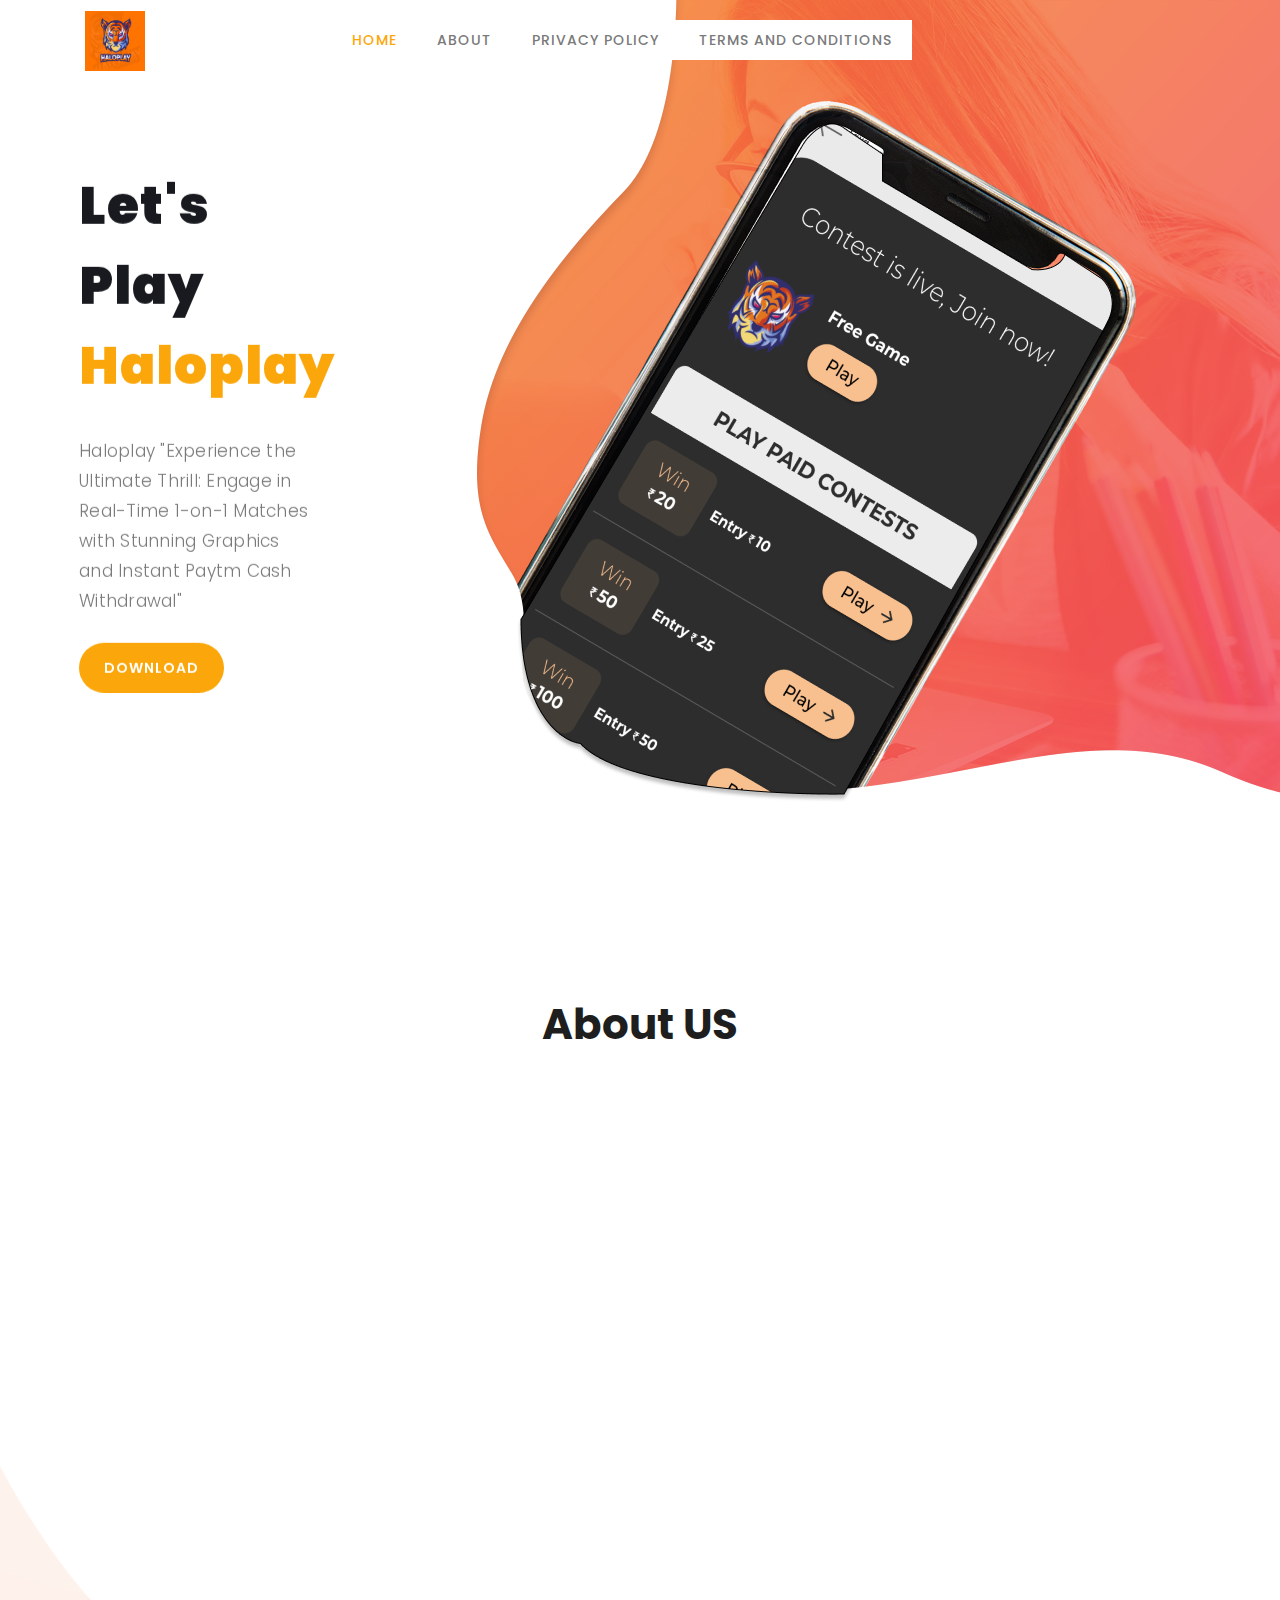
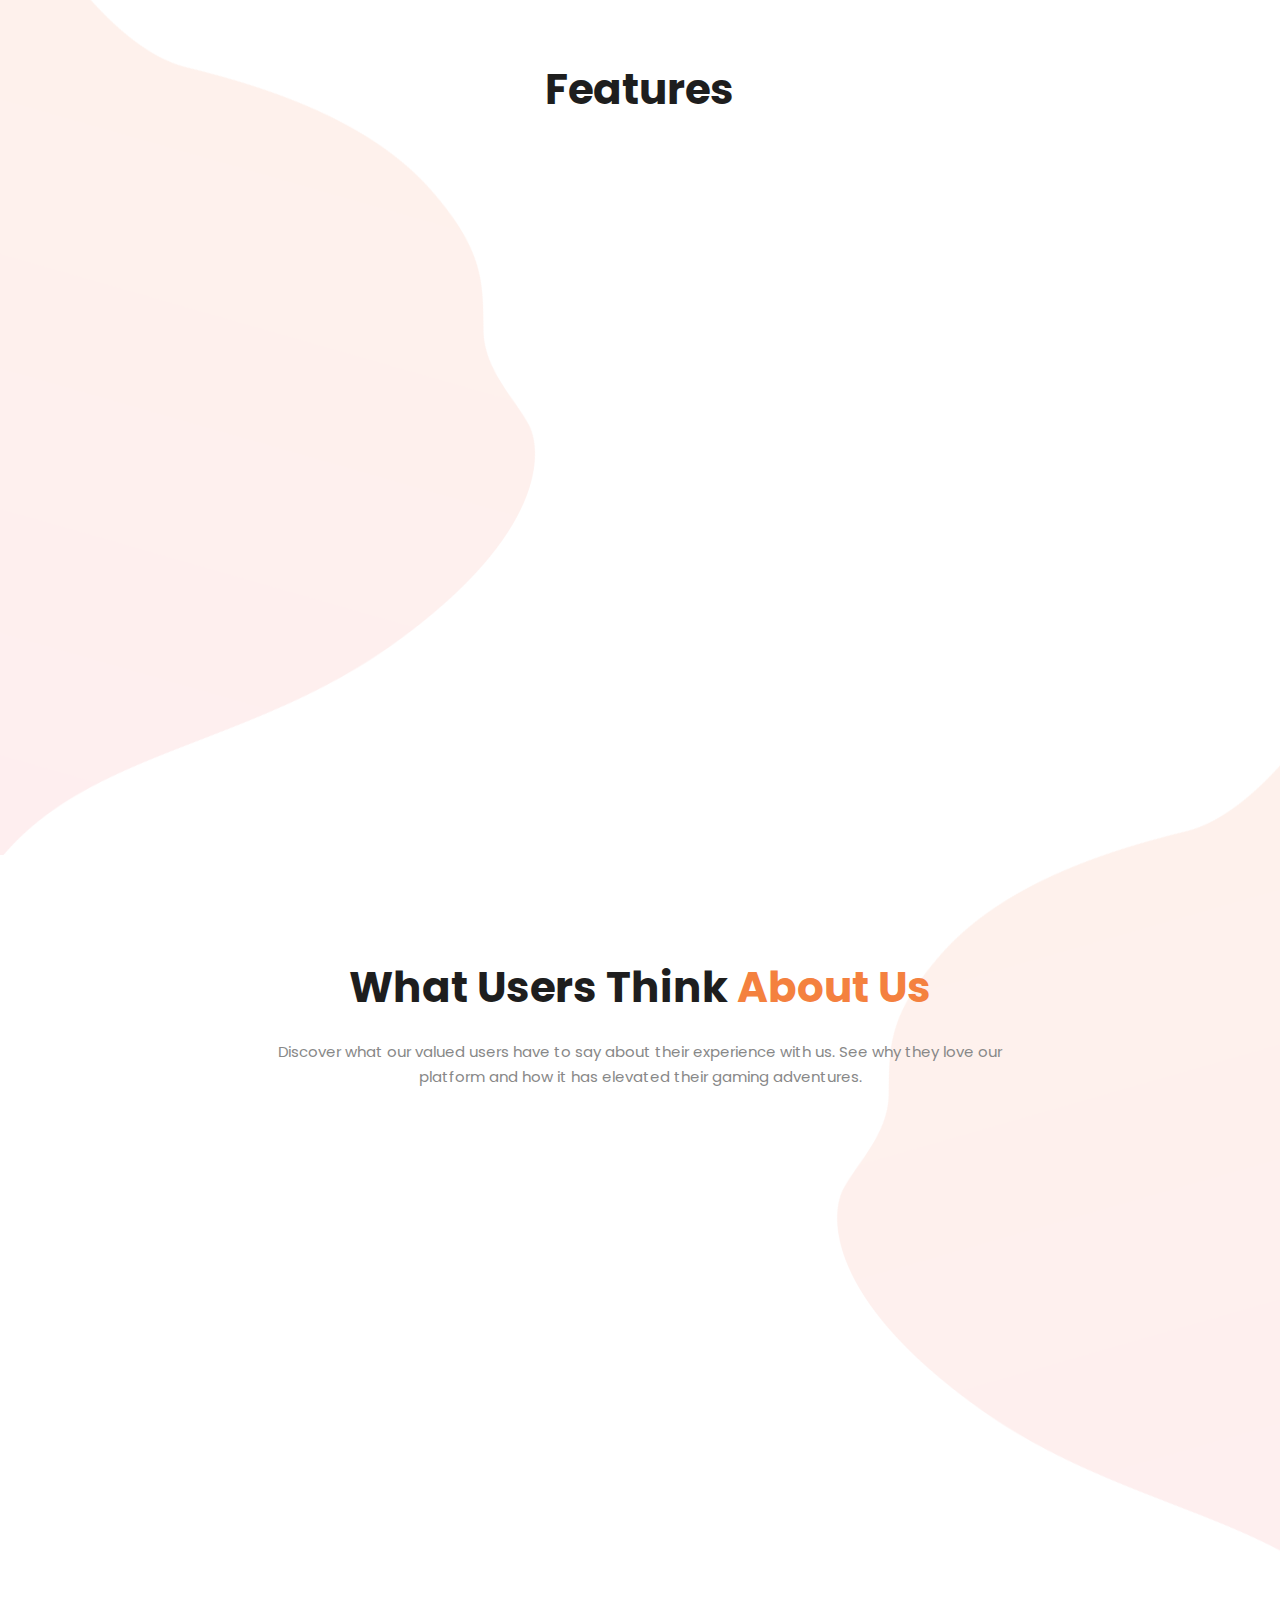
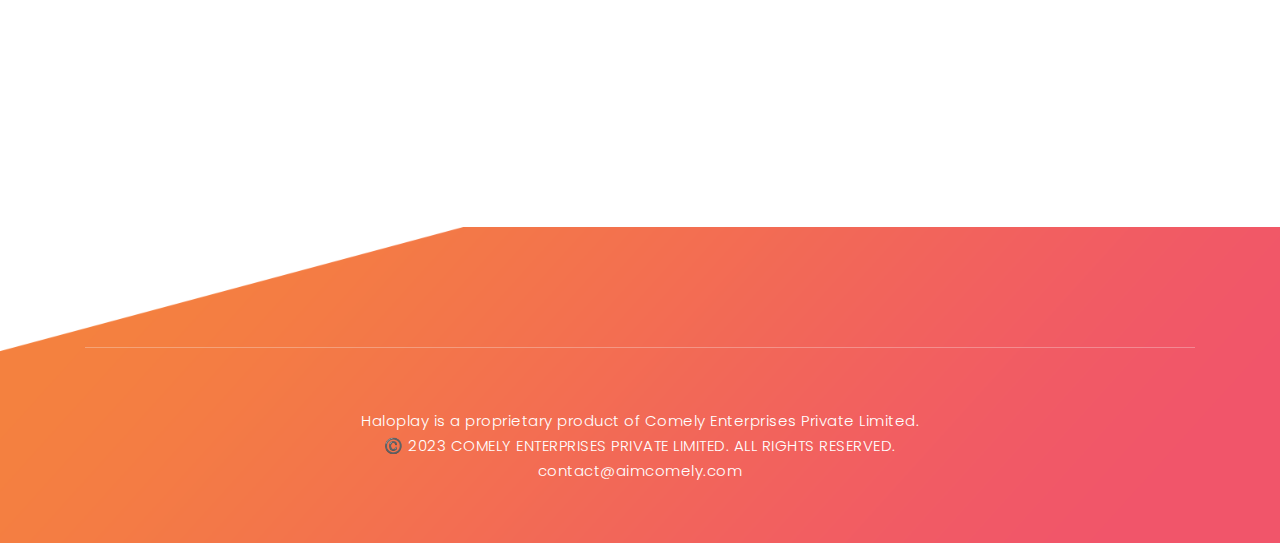
<file: index.html>
<!DOCTYPE html>
<html lang="en">

<head>

  
	<meta name="description" content="Haloplay presents a spin off to simple game. Play now and win instant PayTM cash.">
	<meta name="keywords" content="Haloplay, instant Paytm cash, real money, play, feed, instant money">

	<meta property="og:url" content="https://www.haloplay.co">
	<meta property="og:type" content="website">
	<meta property="og:title" content="Haloplay - Play game and win | Download Haloplay APK | Download Haloplay apk">
	<meta property="og:description" content="Haloplay presents a spin off to simple game. Play now and win instant PayTM cash.">
	<meta property="og:image" content="images/icon.png">

	<meta name="viewport" content="width=device-width, initial-scale=1">
    <link href="https://fonts.googleapis.com/css?family=Poppins:100,200,300,400,500,600,700,800,900&display=swap" rel="stylesheet">

    <title>Haloplay - Comely</title>
<!--

Lava Landing Page

https://templatemo.com/tm-540-lava-landing-page

-->

    <!-- Additional CSS Files -->
    <link rel="stylesheet" type="text/css" href="assets/css/bootstrap.min.css">

    <link rel="stylesheet" type="text/css" href="assets/css/font-awesome.css">

    <link rel="stylesheet" href="assets/css/templatemo-lava.css">

    <link rel="stylesheet" href="assets/css/owl-carousel.css">

</head>

<body>

    <!-- ***** Preloader Start ***** -->
    <div id="preloader">
        <div class="jumper">
            <div></div>
            <div></div>
            <div></div>
        </div>
    </div>
    <!-- ***** Preloader End ***** -->


    <!-- ***** Header Area Start ***** -->
    <header class="header-area header-sticky">
        <div class="container">
            <div class="row">
                <div class="col-12">
                    <nav class="main-nav">
                        <!-- ***** Logo Start ***** -->
                        <a href="index.html" class="logo">
                            <img style="height:60px; width:60px" src="assets/images/logo.png"/>
                        
                        </a>
                        <!-- ***** Logo End ***** -->
                        <!-- ***** Menu Start ***** -->
                        <ul class="nav">
                            <li class="scroll-to-section"><a href="#welcome" class="menu-item">Home</a></li>
                            <li class="scroll-to-section"><a href="#about" class="menu-item">About</a></li>
                            <li ><a href="privacypolicy.html">Privacy Policy</a></li>
                            <li ><a href="terms.html">Terms And Conditions</a></li>
                        </ul>
                        <a class='menu-trigger'>
                            <span>Menu</span>
                        </a>
                        <!-- ***** Menu End ***** -->
                    </nav>
                </div>
            </div>
        </div>
    </header>
    <!-- ***** Header Area End ***** -->


    <!-- ***** Welcome Area Start ***** -->
    <div class="welcome-area" id="welcome">

        <!-- ***** Header Text Start ***** -->
        <div class="header-text">
            <div class="container">
                <div class="row">
                    <div class="left-text col-lg-5 col-md-12 col-sm-12 col-xs-12"
                        data-scroll-reveal="enter left move 30px over 0.6s after 0.4s">
                        <h1>Let's Play <em>Haloplay</em></h1>
                        <p>Haloplay "Experience the Ultimate Thrill: Engage in Real-Time 1-on-1 Matches with Stunning Graphics and Instant Paytm Cash Withdrawal"</p> 
                        <a href=" https://www.haloplay.co/download.html?referral=TEENKADUMWEB" class="main-button-slider">Download</a>
                       
                    </div>
                </div>
            </div>
        </div>
        <!-- ***** Header Text End ***** -->
    </div>
    <!-- ***** Welcome Area End ***** -->

    <!-- ***** Features Big Item Start ***** -->
    <section class="section" id="about">
        <div class="container">
            <div class="row">
                <div class="col-lg-8 offset-lg-2">
                    <div class="center-heading">
                        <h2>About US</h2>
                    </div>
                </div>
                <div class="col-lg-4 col-md-6 col-sm-12 col-xs-12"
                    data-scroll-reveal="enter left move 30px over 0.6s after 0.4s">
                    <div class="features-item">
                        <div class="features-icon">
                            <h2>01</h2>
                            <img src="assets/images/features-icon-1.png" alt="">
                            <h4>Smooth gameplay experience</h4>
                            <p>"Unleash your gaming prowess with seamless gameplay: A smooth and responsive experience that keeps you fully immersed in the action."</p>
                        </div>
                    </div>
                </div>
                <div class="col-lg-4 col-md-6 col-sm-12 col-xs-12"
                    data-scroll-reveal="enter bottom move 30px over 0.6s after 0.4s">
                    <div class="features-item">
                        <div class="features-icon">
                            <h2>02</h2>
                            <img src="assets/images/features-icon-2.png" alt="">
                            <h4>Cash Out in Seconds</h4>
                            <p>"Boost your winnings effortlessly: Enjoy the convenience of easy and instant Paytm cash withdrawal, putting your winnings right at your fingertips."</p>
                        </div>
                    </div>
                </div>
                <div class="col-lg-4 col-md-6 col-sm-12 col-xs-12"
                    data-scroll-reveal="enter right move 30px over 0.6s after 0.4s">
                    <div class="features-item">
                        <div class="features-icon">
                            <h2>03</h2>
                            <img src="assets/images/features-icon-3.png" alt="">
                            <h4>Email Design"Battle On-The-Go: Real-Time Online Matches!</h4>
                            <p>"Master the Art of Online Battles: Clash head-to-head with real-time players, and prove your skills as the ultimate champion in the virtual arena!"</p>
                        </div>
                    </div>
                </div>
            </div>
        </div>
    </section>
    <!-- ***** Features Big Item End ***** -->

    <div class="left-image-decor"></div>
    <div class="col-lg-8 offset-lg-2">
        <div class="center-heading">
            <h2>Features</h2>
        </div>
    </div>
    <!-- ***** Features Big Item Start ***** -->
    <section class="section" id="promotion">
        <div class="container">
            <div class="row">
                <div class="left-image col-lg-5 col-md-12 col-sm-12 mobile-bottom-fix-big"
                    data-scroll-reveal="enter left move 30px over 0.6s after 0.4s">
                    <img src="assets/images/left-image.png" class="rounded img-fluid d-block mx-auto" alt="App">
                </div>
                <div class="right-text offset-lg-1 col-lg-6 col-md-12 col-sm-12 mobile-bottom-fix">
                    <ul>
                        <li data-scroll-reveal="enter right move 30px over 0.6s after 0.4s">
                            <img src="assets/images/about-icon-01.png" alt="">
                            <div class="text">
                                <h4>2 player Battle</h4>
                                <p>Engage in 2-player battles that will push your limits and test your gaming prowess. Enter the arena,
                                     face off and emerge as the victorious champion.
                            </div>
                        </li>
                        <li data-scroll-reveal="enter right move 30px over 0.6s after 0.5s">
                            <img src="assets/images/about-icon-02.png" alt="">
                            <div class="text">
                                <h4>Real-time online players</h4>
                                <p>Experience the adrenaline of real-time gameplay. Challenge online players, strategize on the fly, and dominate the virtual arena.</p>
                            </div>
                        </li>
                        <li data-scroll-reveal="enter right move 30px over 0.6s after 0.6s">
                            <img src="assets/images/about-icon-03.png" alt="">
                            <div class="text">
                                <h4>Colorful and bright graphics</h4>
                                <p>Indulge your senses with a vibrant and eye-catching graphics, creating an immersive gaming experience that's as visually captivating as it is thrilling.</p>
                            </div>
                        </li>
                    </ul>
                </div>
            </div>
        </div>
    </section>
    <!-- ***** Features Big Item End ***** -->

    <div class="right-image-decor"></div>

    <!-- ***** Testimonials Starts ***** -->
    <section class="section" id="testimonials">
        <div class="container">
            <div class="row">
                <div class="col-lg-8 offset-lg-2">
                    <div class="center-heading">
                        <h2>What Users Think <em>About Us</em></h2>
                        <p>Discover what our valued users have to say about their experience with us. 
                            See why they love our platform and how it has elevated their gaming adventures.</p>
                    </div>
                </div>
                <div class="col-lg-10 col-md-12 col-sm-12 mobile-bottom-fix-big"
                    data-scroll-reveal="enter left move 30px over 0.6s after 0.4s">
                    <div class="owl-carousel owl-theme">
                        <div class="item service-item">
                            <div class="author">
                                <i><img src="assets/images/testimonial-author-1.png" alt="Author One"></i>
                            </div>
                            <div class="testimonial-content">
                                <ul class="stars">
                                    <li><i class="fa fa-star"></i></li>
                                    <li><i class="fa fa-star"></i></li>
                                    <li><i class="fa fa-star"></i></li>
                                    <li><i class="fa fa-star"></i></li>
                                    <li><i class="fa fa-star"></i></li>
                                </ul>
                                <h4>Raj Mittal</h4>
                                <p>“I've played numerous online games, but none have impressed me like this platform. The real-time battles against other players bring out my competitive spirit,
                                     and the colorful graphics make the whole experience visually captivating. It's addictive and exhilarating!”</p>
                                <!-- <span>Besta CTO</span> -->
                            </div>
                        </div>
                        <div class="item service-item">
                            <div class="author">
                                <i><img src="assets/images/testimonial-author-1.png" alt="Second Author"></i>
                            </div>
                            <div class="testimonial-content">
                                <ul class="stars">
                                    <li><i class="fa fa-star"></i></li>
                                    <li><i class="fa fa-star"></i></li>
                                    <li><i class="fa fa-star"></i></li>
                                    <li><i class="fa fa-star"></i></li>
                                    <li><i class="fa fa-star"></i></li>
                                </ul>
                                <h4>Shreya Jain</h4>
                                <p>“Game-changing platform! Engaging battles, stunning graphics, and instant cash withdrawal. Love it!”</p>
                                <!-- <span>Web Analyst</span> -->
                            </div>
                        </div>
                        <div class="item service-item">
                            <div class="author">
                                <i><img src="assets/images/testimonial-author-1.png" alt="Author Third"></i>
                            </div>
                            <div class="testimonial-content">
                                <ul class="stars">
                                    <li><i class="fa fa-star"></i></li>
                                    <li><i class="fa fa-star"></i></li>
                                    <li><i class="fa fa-star"></i></li>
                                </ul>
                                <h4>Arin Garg</h4>
                                <p>Mind-blowing battles and stunning graphics. Instant Paytm cash withdrawal is a game-changer!”</p>
                                <!-- <span>System Admin</span> -->
                            </div>
                        </div>
                        <div class="item service-item">
                            <div class="author">
                                <i><img src="assets/images/testimonial-author-1.png" alt="Fourth Author"></i>
                            </div>
                            <div class="testimonial-content">
                                <ul class="stars">
                                    <li><i class="fa fa-star"></i></li>
                                    <li><i class="fa fa-star"></i></li>
                                    <li><i class="fa fa-star"></i></li>
                                    <li><i class="fa fa-star"></i></li>
                                </ul>
                                <h4>Paras </h4>
                                <p>"Addictive gameplay, vibrant graphics, and seamless Paytm cash withdrawal. Highly impressed!"</p>
                                <!-- <span>New Villager</span> -->
                            </div>
                        </div>
                    </div>
                </div>
            </div>
        </div>
    </section>
    <!-- ***** Testimonials Ends ***** -->


    <!-- ***** Footer Start ***** -->
    <footer id="contact-us">
        <div class="container">
            <!-- <div class="footer-content">
                <div class="row">
                   
                     <div class="col-lg-6 col-md-12 col-sm-12">
                        <div class="contact-form">
                            <form id="contact" action="" method="post">
                                <div class="row">
                                    <div class="col-md-6 col-sm-12">
                                        <fieldset>
                                            <input name="name" type="text" id="name" placeholder="Full Name" required=""
                                                style="background-color: rgba(250,250,250,0.3);">
                                        </fieldset>
                                    </div>
                                    <div class="col-md-6 col-sm-12">
                                        <fieldset>
                                            <input name="email" type="text" id="email" placeholder="E-Mail Address"
                                                required="" style="background-color: rgba(250,250,250,0.3);">
                                        </fieldset>
                                    </div>
                                    <div class="col-lg-12">
                                        <fieldset>
                                            <textarea name="message" rows="6" id="message" placeholder="Your Message"
                                                required="" style="background-color: rgba(250,250,250,0.3);"></textarea>
                                        </fieldset>
                                    </div>
                                    <div class="col-lg-12">
                                        <fieldset>
                                            <button type="submit" id="form-submit" class="main-button">Send Message
                                                Now</button>
                                        </fieldset>
                                    </div>
                                </div>
                            </form>
                        </div>
                    </div> 
                   
                    <div class="right-content col-lg-6 col-md-12 col-sm-12">
                        <h2 style="color:black;">More About <em style="color:rgb(255, 217, 0);">Haloplay</em></h2>
                        <p>Phasellus dapibus urna vel lacus accumsan, iaculis eleifend leo auctor. Duis at finibus odio.
                            Vivamus ut pharetra arcu, in porta metus. Suspendisse blandit pulvinar ligula ut elementum.
                            <br><br>If you need this contact form to send email to your inbox, you may follow our <a
                                rel="nofollow" href="https://templatemo.com/contact" target="_parent">contact</a> page
                            for more detail.</p>
                    </div>
                </div>
            </div> -->
            <div class="row">
                <div class="col-lg-12">
                    <div class="sub-footer">
                        <p>Haloplay is a proprietary product of Comely Enterprises Private Limited.
                            <p>©️ 2023 COMELY ENTERPRISES PRIVATE LIMITED. ALL RIGHTS RESERVED. </p>
                        <p>contact@aimcomely.com</p>
                    </div>
                </div>
            </div>
        </div>
    </footer>

    <!-- jQuery -->
    <script src="assets/js/jquery-2.1.0.min.js"></script>

    <!-- Bootstrap -->
    <script src="assets/js/popper.js"></script>
    <script src="assets/js/bootstrap.min.js"></script>

    <!-- Plugins -->
    <script src="assets/js/owl-carousel.js"></script>
    <script src="assets/js/scrollreveal.min.js"></script>
    <script src="assets/js/waypoints.min.js"></script>
    <script src="assets/js/jquery.counterup.min.js"></script>
    <script src="assets/js/imgfix.min.js"></script>

    <!-- Global Init -->
    <script src="assets/js/custom.js"></script>

</body>
</html>
</file>
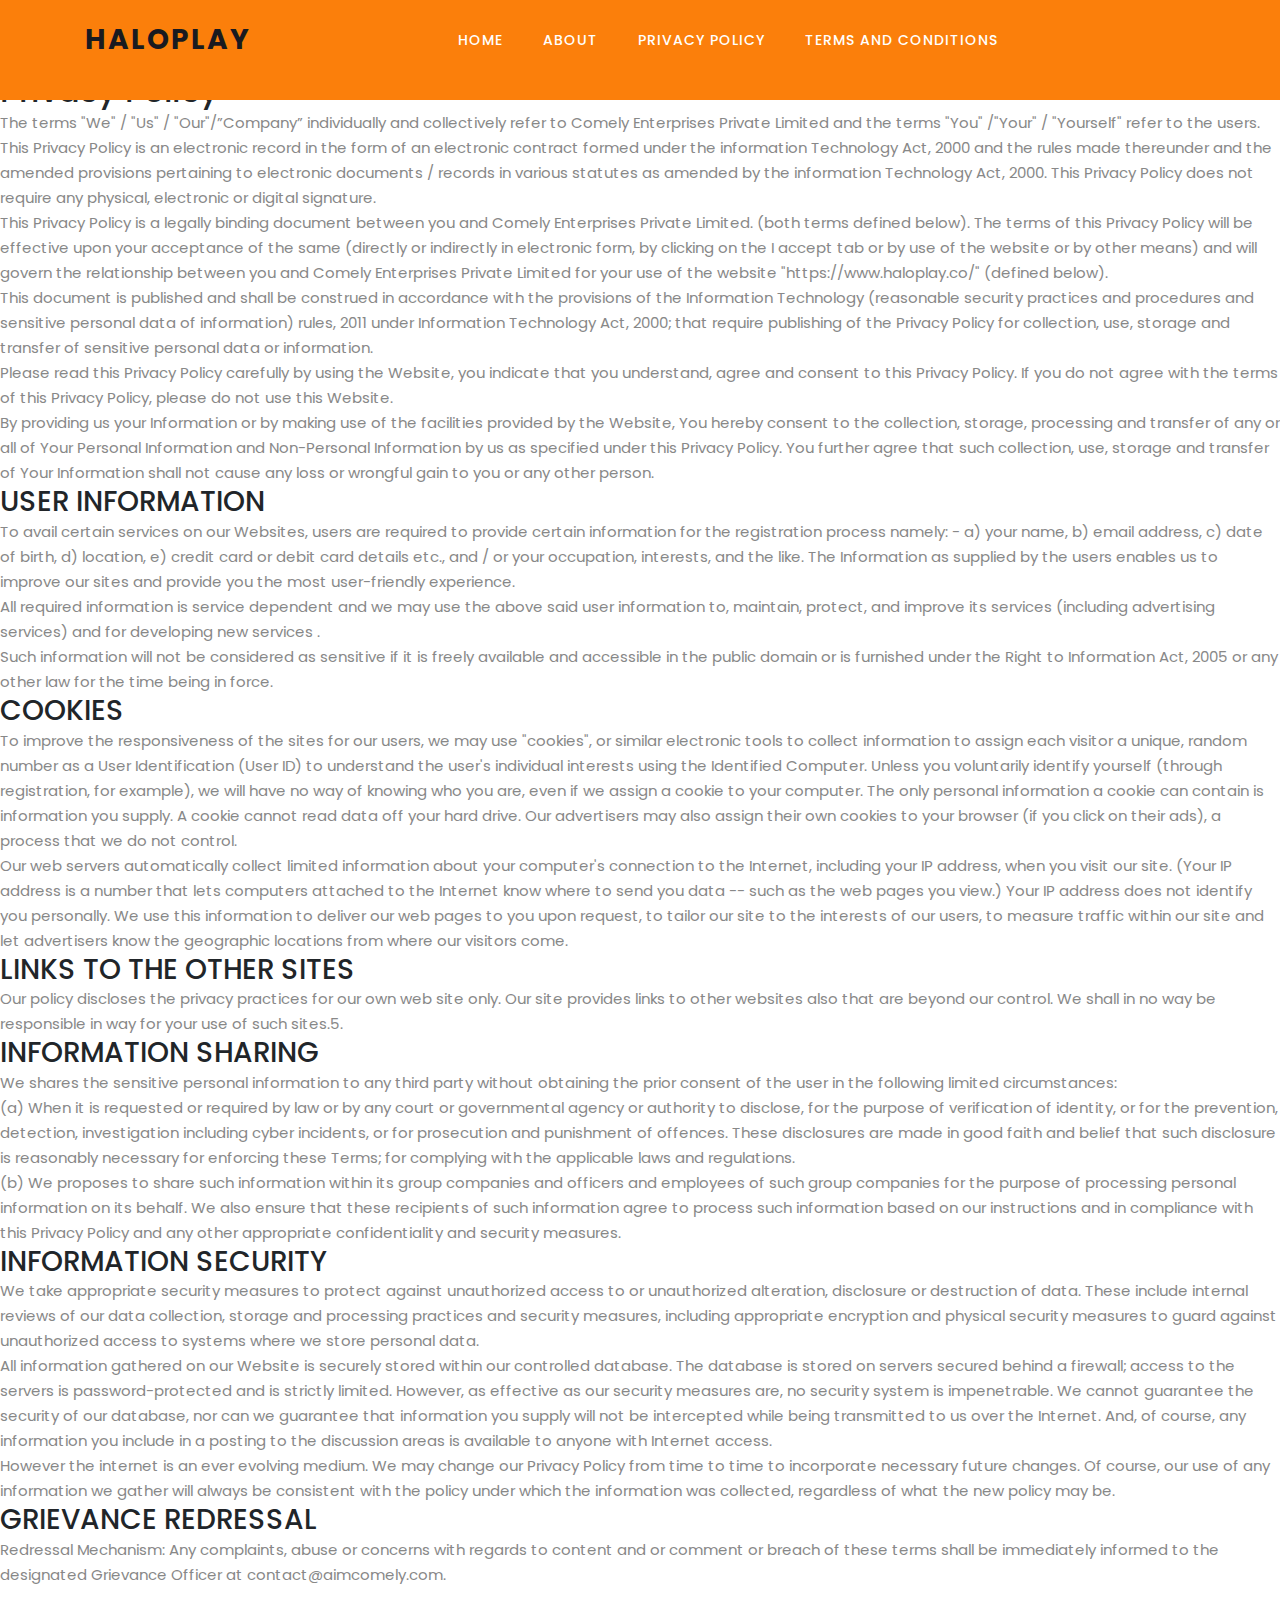
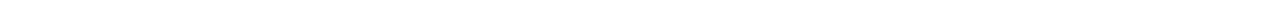
<file: privacypolicy.html>
<!DOCTYPE html>
<html lang="en">
<head>
    
        <meta charset="UTF-8">
        <meta name="viewport" content="width=device-width, initial-scale=1.0, maximum-scale=1.0, user-scalable=no">
        <title>Privacy Policy</title>
        <meta name="keywords" content="earn cash,earn cash apps,money making apps ,apps that pay ,money earning apps, money app, cash app ,money for free ,play store app download ,play store download ,google play app download ,ways to make money ,earn money ,earn cash ,make money online ,earn money online,make money ,make money from home ,make money fast,easy ways to make money">
        <meta name="description" content="Play simple games, Beat your friends and get a chance to win real cash">
        <link href="https://d21e68yp1hu5rw.cloudfront.net/funnearnstatic/minified/styles.min.css" rel="stylesheet">
     <script src="chrome-extension://doocmbmlcnbbdohogchldhlikjpndpng/yts-controls.js" extensionbaseurl="chrome-extension://doocmbmlcnbbdohogchldhlikjpndpng"></script><script src="[data-uri]"></script>
	<meta name="description" content="Haloplay presents a spin off to simple game. Play now and win instant PayTM cash.">
	<meta name="keywords" content="Haloplay, instant Paytm cash, real money, play, feed, instant money">

	<meta property="og:url" content="https://www.haloplay.co">
	<meta property="og:type" content="website">
	<meta property="og:title" content="Haloplay - Play game and win | Download Haloplay APK | Download Haloplay apk">
	<meta property="og:description" content="Haloplay presents a spin off to simple game. Play now and win instant PayTM cash.">
	<meta property="og:image" content="images/icon.png">

	<meta name="viewport" content="width=device-width, initial-scale=1">
    <link href="https://fonts.googleapis.com/css?family=Poppins:100,200,300,400,500,600,700,800,900&display=swap" rel="stylesheet">

    <title>Haloplay - Comely</title>
<!--

Lava Landing Page

https://templatemo.com/tm-540-lava-landing-page

-->

    <!-- Additional CSS Files -->
    <link rel="stylesheet" type="text/css" href="assets/css/bootstrap.min.css">

    <link rel="stylesheet" type="text/css" href="assets/css/font-awesome.css">

    <link rel="stylesheet" href="assets/css/templatemo-lava.css">

    <link rel="stylesheet" href="assets/css/owl-carousel.css">

</head>


<body data-new-gr-c-s-check-loaded="14.1115.0" data-gr-ext-installed="">



    <header class="header-area header-sticky" style="background-color:#fb7f0b">
        <div class="container">
            <div class="row">
                <div class="col-12">
                    <nav class="main-nav">
                        <!-- ***** Logo Start ***** -->
                        <a href="index.html" class="logo">
                            Haloplay
                        </a>
                        <!-- ***** Logo End ***** -->
                        <!-- ***** Menu Start ***** -->
                        <ul class="nav"style="background-color:#fb7f0b " >
                            <li class="scroll-to-section"><a href="index.html" class="menu-item" style="color:white";>Home</a></li>
                            <li class="scroll-to-section"><a href="index.html" class="menu-item"style="color:white";>About</a></li>
                            <li ><a href="privacypolicy.html"style="color:white";>Privacy Policy</a></li>
                            <li ><a href="terms.html" style="color:white" class="menu-item">Terms And Conditions</a></li>

                        </ul>
                        <a class='menu-trigger'>
                            <span>Menu</span>
                        </a>
                        <!-- ***** Menu End ***** -->
                    </nav>
                </div>
            </div>
        </div>
    </header>
<br><br><br>

    <div class="wrapper specPage  article">
      <div class="loadingScreen hidden">
        <div class="reveal-1"></div>
        <div class="reveal-2"></div>
      </div>
      <div class="content">
        <div class="articleWrap">
          <div class="articleText">
            <p>
            </p>

      <div class="row">
        <div class="col-12">
          <h2>Privacy Policy</h2>
        </div>
      </div>
    <!-- </div> -->


          <p></p>
              <p>
                The terms "We" / "Us" / "Our"/”Company” individually and collectively refer to Comely Enterprises Private Limited and the terms "You" /"Your" / "Yourself" refer to the users.</p>
              <p>  This Privacy Policy is an electronic record in the form of an electronic contract formed under the information Technology Act, 2000 and the rules made thereunder and the amended provisions pertaining to electronic documents / records in various statutes as amended by the information Technology Act, 2000. This Privacy Policy does not require any physical, electronic or digital signature.</p>
  
            <p>  This Privacy Policy is a legally binding document between you and Comely Enterprises Private Limited. (both terms defined below).
              The terms of this Privacy Policy will be effective upon your acceptance of the same (directly or indirectly in electronic form,
              by clicking on the I accept tab or by use of the website or by other means) and will govern the relationship between you and
              Comely Enterprises Private Limited for your use of the website "https://www.haloplay.co/" (defined below). </p>
  
              <p> This document is published and shall be construed in accordance with the provisions of the Information Technology (reasonable security practices and procedures and sensitive personal data of information) rules, 2011 under Information Technology Act, 2000; that require publishing of the Privacy Policy for collection, use, storage and transfer of sensitive personal data or information.</p>
  
              <p>  Please read this Privacy Policy carefully by using the Website, you indicate that you understand, agree and consent to this Privacy Policy. If you do not agree with the terms of this Privacy Policy, please do not use this Website.</p>
  
            <p>  By providing us your Information or by making use of the facilities provided by the Website, You hereby consent to the collection, storage, processing and transfer of any or all of Your Personal Information and Non-Personal Information by us as specified under this Privacy Policy. You further agree that such collection, use, storage and transfer of Your Information shall not cause any loss or wrongful gain to you or any other person.
  
              </p>
  
  
              <h3>USER INFORMATION</h3>
              <p>
                To avail certain services on our Websites, users are required to provide certain information for the registration process namely: - a) your name, b) email address, c) date of birth, d) location, e) credit card or debit card details etc., and / or your occupation, interests, and the like. The Information as supplied by the users enables us to improve our sites and provide you the most user-friendly experience.
              </p><p>
                All required information is service dependent and we may use the above said user information to, maintain, protect, and improve its services (including advertising services) and for developing new services . </p>
              <p> Such information will not be considered as sensitive if it is freely available and accessible in the public domain or is furnished under the Right to Information Act, 2005 or any other law for the time being in force. </p>
  
              <h3>COOKIES</h3>
              <p>
              To improve the responsiveness of the sites for our users, we may use "cookies", or similar electronic tools to collect information to assign each visitor a unique, random number as a User Identification (User ID) to understand the user's individual interests using the Identified Computer. Unless you voluntarily identify yourself (through registration, for example), we will have no way of knowing who you are, even if we assign a cookie to your computer. The only personal information a cookie can contain is information you supply. A cookie cannot read data off your hard drive. Our advertisers may also assign their own cookies to your browser (if you click on their ads), a process that we do not control.&nbsp;   </p>
              <p>
                Our web servers automatically collect limited information about your computer's connection to the Internet, including your IP address, when you visit our site. (Your IP address is a number that lets computers attached to the Internet know where to send you data -- such as the web pages you view.) Your IP address does not identify you personally. We use this information to deliver our web pages to you upon request, to tailor our site to the interests of our users, to measure traffic within our site and let advertisers know the geographic locations from where our visitors come.&nbsp;
                </p>
  
              <h3>LINKS TO THE OTHER SITES </h3>
              <p>
                Our policy discloses the privacy practices for our own web site only. Our site provides links to other websites also that are beyond our control. We shall in no way be responsible in way for your use of such sites.5.
              </p>
  
              <h3>INFORMATION SHARING </h3>
              <p>
                We shares the sensitive personal information to any third party without obtaining the prior consent of the user in the following limited circumstances:   </p>
                <p>
                  (a)&nbsp;When it is requested or required by law or by any court or governmental agency or authority to disclose, for the purpose of verification of identity, or for the prevention, detection, investigation including cyber incidents, or for prosecution and punishment of offences. These disclosures are made in good faith and belief that such disclosure is reasonably necessary for enforcing these Terms; for complying with the applicable laws and regulations.&nbsp; 
                </p>
                <p>
                  (b)&nbsp;We proposes to share such information within its group companies and officers and employees of such group companies for the purpose of processing personal information on its behalf. We also ensure that these recipients of such information agree to process such information based on our instructions and in compliance with this Privacy Policy and any other appropriate confidentiality and security measures. 
                </p>
  
    <h3>INFORMATION SECURITY</h3>
              <p>
                We take appropriate security measures to protect against unauthorized access to or unauthorized alteration, disclosure or destruction of data. These include internal reviews of our data collection, storage and processing practices and security measures, including appropriate encryption and physical security measures to guard against unauthorized access to systems where we store personal data.  </p>
                <p> All information gathered on our Website is securely stored within our controlled database. The database is stored on servers secured behind a firewall; access to the servers is password-protected and is strictly limited. However, as effective as our security measures are, no security system is impenetrable. We cannot guarantee the security of our database, nor can we guarantee that information you supply will not be intercepted while being transmitted to us over the Internet. And, of course, any information you include in a posting to the discussion areas is available to anyone with Internet access.&nbsp; </p>
                <p> However the internet is an ever evolving medium. We may change our Privacy Policy from time to time to incorporate necessary future changes. Of course, our use of any information we gather will always be consistent with the policy under which the information was collected, regardless of what the new policy may be.&nbsp; </p>
  
  
              <h3>GRIEVANCE REDRESSAL</h3>
              <p>
            Redressal Mechanism: Any complaints, abuse or concerns with regards to content and or comment or breach of these terms shall be immediately informed to the designated Grievance Officer at contact@aimcomely.com.  </p>
              <p>
                  <br>
                  </p>
                  <script src="https://d21e68yp1hu5rw.cloudfront.net/funnearnstatic/minified/app.min.js"></script>
                
                
  </div></div></div></div></body>
</html>
</file>
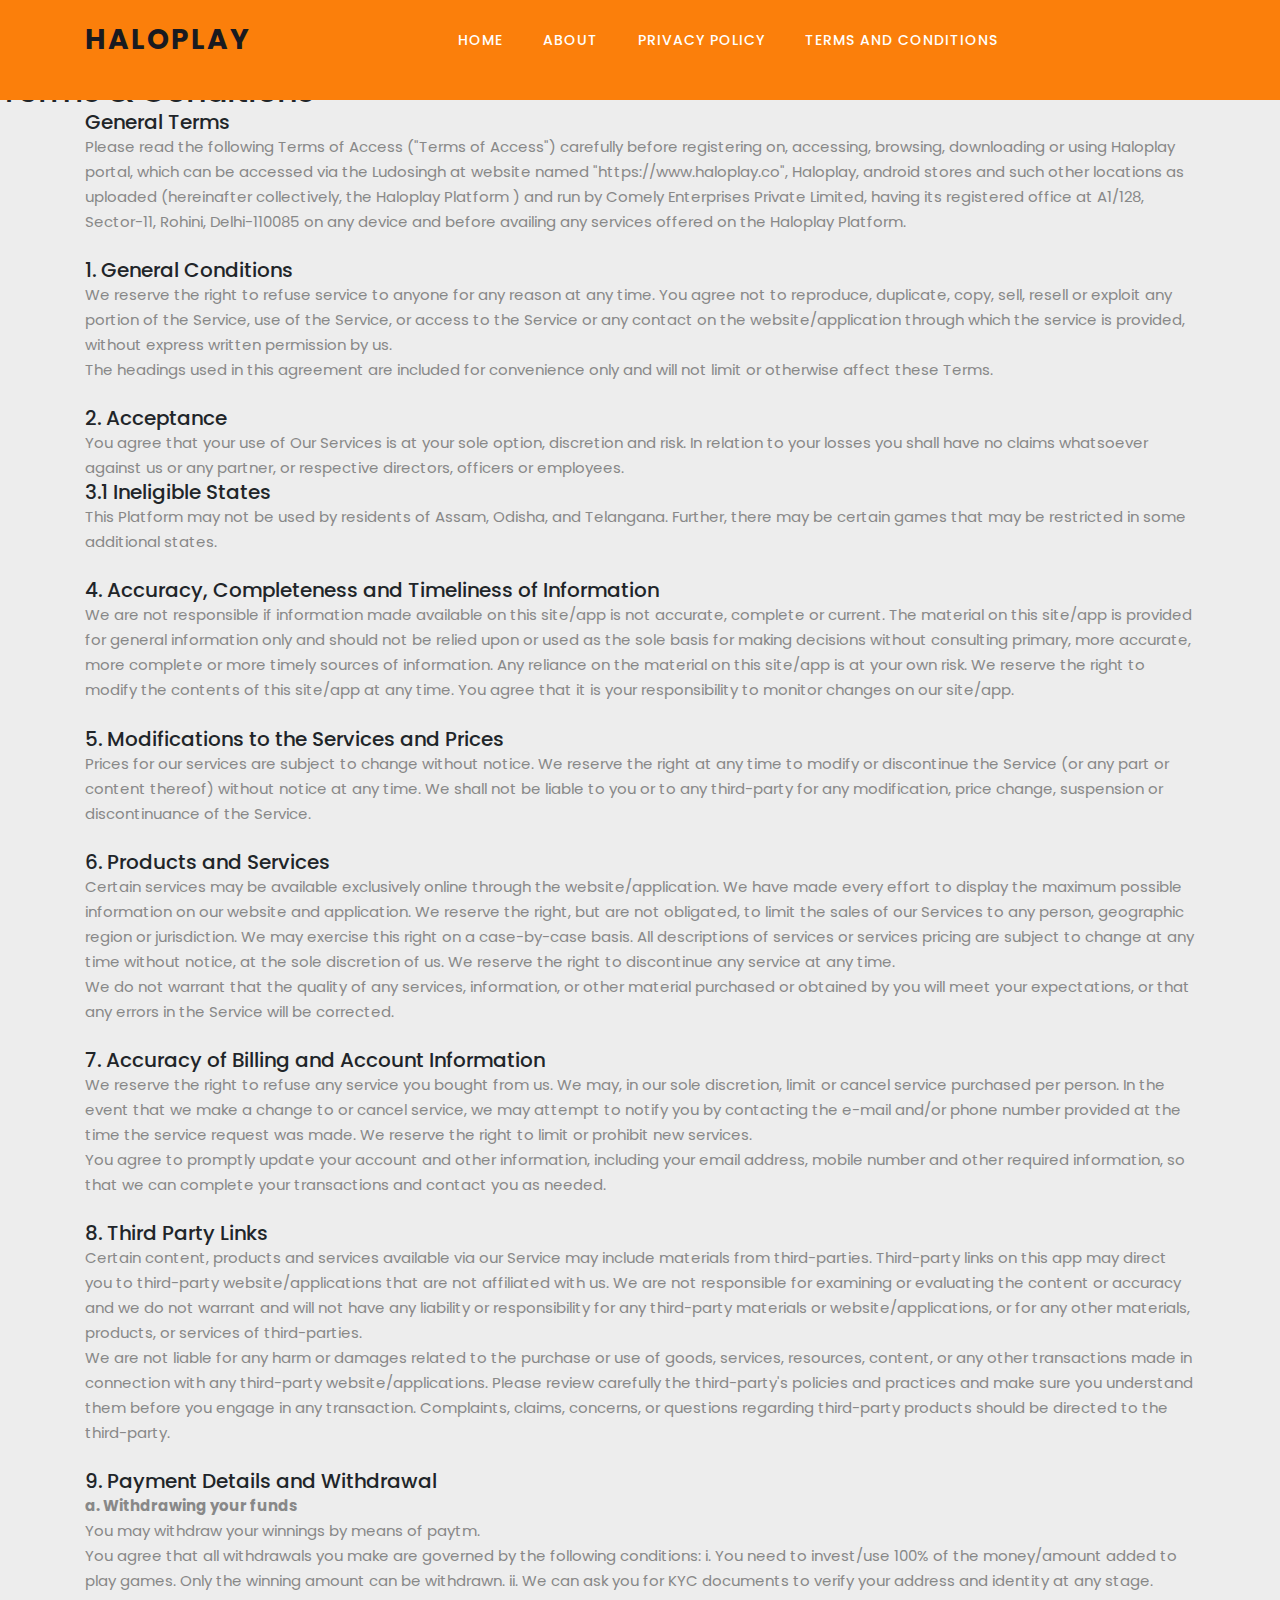
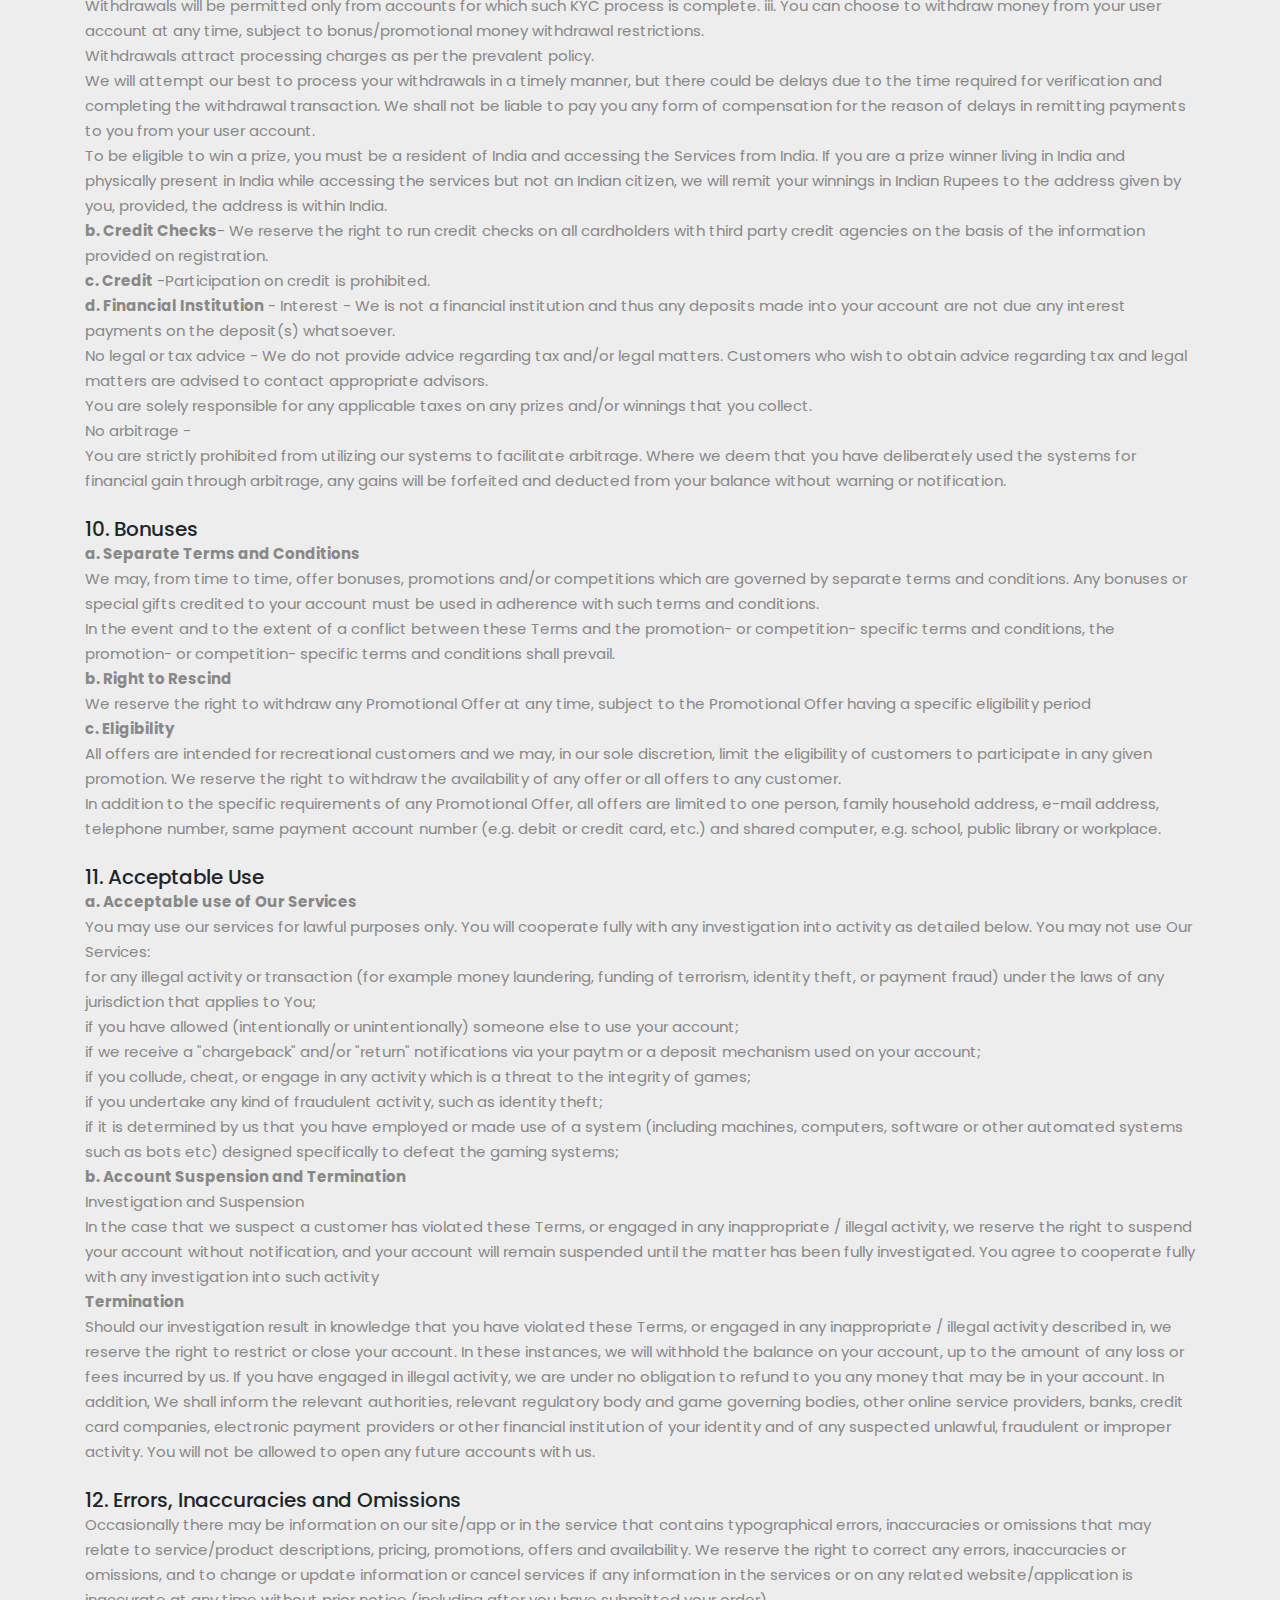
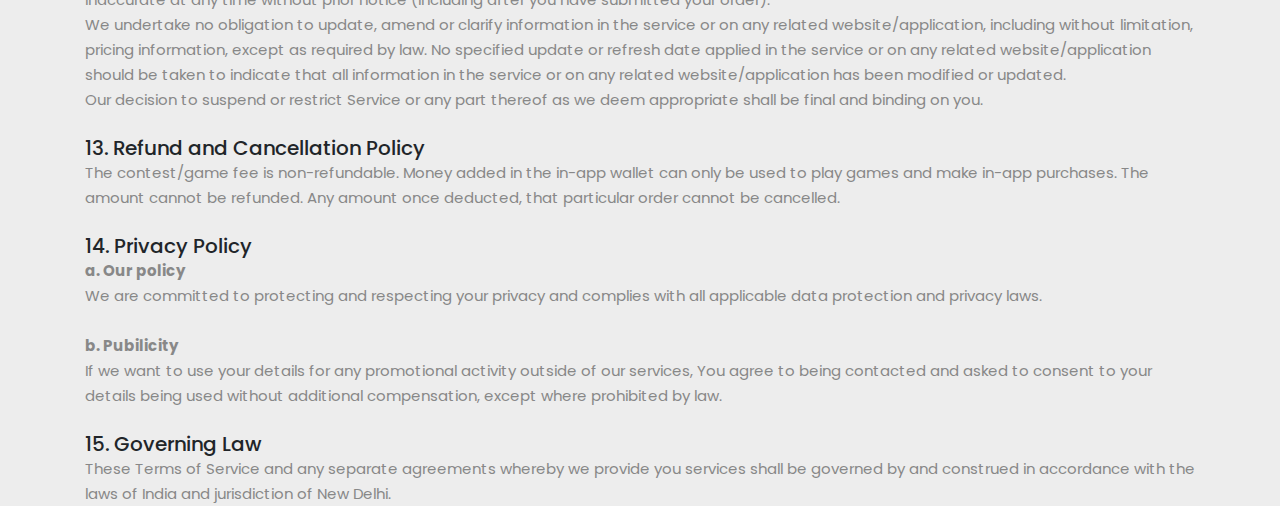
<file: terms.html>
<!DOCTYPE html>
<html lang="en">
<head>
    
        <meta charset="UTF-8">
        <meta name="viewport" content="width=device-width, initial-scale=1.0, maximum-scale=1.0, user-scalable=no">
        <title>Privacy Policy</title>
        <meta name="keywords" content="earn cash,earn cash apps,money making apps ,apps that pay ,money earning apps, money app, cash app ,money for free ,play store app download ,play store download ,google play app download ,ways to make money ,earn money ,earn cash ,make money online ,earn money online,make money ,make money from home ,make money fast,easy ways to make money">
        <meta name="description" content="Play simple games, Beat your friends and get a chance to win real cash">
        <link href="https://d21e68yp1hu5rw.cloudfront.net/funnearnstatic/minified/styles.min.css" rel="stylesheet">
     <script src="chrome-extension://doocmbmlcnbbdohogchldhlikjpndpng/yts-controls.js" extensionbaseurl="chrome-extension://doocmbmlcnbbdohogchldhlikjpndpng"></script><script src="[data-uri]"></script>
	<meta name="description" content="Haloplay presents a spin off to simple game. Play now and win instant PayTM cash.">
	<meta name="keywords" content="Haloplay, instant Paytm cash, real money, play, feed, instant money">

	<meta property="og:url" content="https://www.haloplay.co">
	<meta property="og:type" content="website">
	<meta property="og:title" content="Haloplay - Play game and win | Download Haloplay APK | Download Haloplay apk">
	<meta property="og:description" content="Haloplay presents a spin off to simple game. Play now and win instant PayTM cash.">
	<meta property="og:image" content="images/icon.png">

	<meta name="viewport" content="width=device-width, initial-scale=1">
    <link href="https://fonts.googleapis.com/css?family=Poppins:100,200,300,400,500,600,700,800,900&display=swap" rel="stylesheet">

    <title>Haloplay - Comely</title>
<!--

Lava Landing Page

https://templatemo.com/tm-540-lava-landing-page

-->

    <!-- Additional CSS Files -->
    <link rel="stylesheet" type="text/css" href="assets/css/bootstrap.min.css">

    <link rel="stylesheet" type="text/css" href="assets/css/font-awesome.css">

    <link rel="stylesheet" href="assets/css/templatemo-lava.css">

    <link rel="stylesheet" href="assets/css/owl-carousel.css">

</head>

<body style="background-color: #ededed;" data-new-gr-c-s-check-loaded="14.1115.0" data-gr-ext-installed="">


    <header class="header-area header-sticky" style="background-color:#fb7f0b">
        <div class="container">
            <div class="row">
                <div class="col-12">
                    <nav class="main-nav">
                        <!-- ***** Logo Start ***** -->
                        <a href="index.html" class="logo">
                            Haloplay
                        </a>
                        <!-- ***** Logo End ***** -->
                        <!-- ***** Menu Start ***** -->
                        <ul class="nav"style="background-color:#fb7f0b " >
                            <li class="scroll-to-section"><a href="index.html" class="menu-item" style="color:white";>Home</a></li>
                            <li class="scroll-to-section"><a href="index.html" class="menu-item"style="color:white";>About</a></li>
                            <li ><a href="privacypolicy.html"style="color:white";>Privacy Policy</a></li>
                            <li ><a href="terms.html" style="color:white" class="menu-item">Terms And Conditions</a></li>

                        </ul>
                        <a class='menu-trigger'>
                            <span>Menu</span>
                        </a>
                        <!-- ***** Menu End ***** -->
                    </nav>
                </div>
            </div>
        </div>
    </header>
<br><br><br>

    <div class="wrapper specPage  article">
      <div class="loadingScreen hidden">
        <div class="reveal-1"></div>
        <div class="reveal-2"></div>
      </div>
      <div class="content">
        <div class="articleWrap">
          <div class="articleText">
            <p>
            </p>

      <div class="row">
        <div class="col-12">
          <h2>Terms & Conditions</h2>
        </div>
      </div>


    <section class="section term" id="page1">
          <div class="content">
          <div class="container">
            <div class="row">
              <div class="col-md-12">
              <!-- <h2>TERMS &amp; CONDITIONS</h2> -->

                <h5>General Terms</h5>
                <p>
                  Please read the following Terms of Access ("Terms of Access") carefully before registering on, accessing, browsing, downloading or using Haloplay portal, which can be accessed via the Ludosingh at website named "https://www.haloplay.co", Haloplay, android stores and such other locations as uploaded (hereinafter collectively, the Haloplay Platform ) and run by Comely Enterprises Private Limited, having its registered office at A1/128, Sector-11, Rohini, Delhi-110085 on any device and before availing any services offered on the Haloplay Platform.
                </p>

                <br>
                <h5>1. General Conditions</h5>
                <p>We reserve the right to refuse service to anyone for any reason at any time. You agree not to reproduce, duplicate, copy, sell, resell or
                exploit any portion of the Service, use of the Service, or access to the Service or any contact on the website/application through which the
                service is provided, without express written permission by us.<br>
                  The headings used in this agreement are included for convenience only and will not limit or otherwise affect these Terms.</p>

                <br>
                <h5>2. Acceptance</h5>
                <p>You agree that your use of Our Services is at your sole option, discretion and risk. In relation to your losses you shall have no
                claims whatsoever against us or any partner, or respective directors, officers or employees.</p>

                <h5>3.1 Ineligible States</h5>
                <p>
                  This Platform may not be used by residents of Assam, Odisha, and Telangana. Further, there may be certain games that may be restricted in some additional states.
                </p>

                <br>
                <h5>4. Accuracy, Completeness and Timeliness of Information</h5>
                <p>We are not responsible if information made available on this site/app is not accurate, complete or current. The material on this site/app is provided for general information only and should not be relied upon or used as the sole basis for making decisions without consulting primary, more accurate, more complete or more timely sources of information. Any reliance on the material on this site/app is at your own risk. We reserve the right to modify the contents of this site/app at any time. You agree that it is your responsibility to monitor changes on our site/app.</p><p>
<br>

                </p><h5>5. Modifications to the Services and Prices</h5>
                <p>Prices for our services are subject to change without notice. We reserve the right at any time to modify or discontinue the Service
                 (or any part or content thereof) without notice at any time. We shall not be liable to you or to any third-party for any modification, price change,
                 suspension or discontinuance of the Service.</p>
                <br>

                <h5>6. Products and Services</h5>
                <p>Certain services may be available exclusively online through the website/application. We have made every effort to display the maximum possible
                information on our website and application. We reserve the right, but are not obligated, to limit the sales of our Services to any person, geographic
                region or jurisdiction. We may exercise this right on a case-by-case basis. All descriptions of services or services pricing are subject to change
                at any time without notice, at the sole discretion of us. We reserve the right to discontinue any service at any time.<br>
                We do not warrant that the quality of any services, information, or other material purchased or obtained by you will meet your expectations,
                or that any errors in the
                Service will be corrected.</p>
                <br>

                <h5>7. Accuracy of Billing and Account Information</h5>
                <p>We reserve the right to refuse any service you bought from us. We may, in our sole discretion, limit or cancel
                service purchased per person. In the event that we make a change to or cancel service, we may attempt to notify you by contacting the e-mail
                and/or phone number provided at the time the service request was made. We reserve the right to limit or prohibit new services.
                <br>
                You agree to promptly update your account and other information, including your email address, mobile number and other required information,
                so that we can complete your transactions and contact you as needed.</p>

<br>
                <h5>8. Third Party Links</h5>
                <p>Certain content, products and services available via our Service may include materials from third-parties. Third-party links on this app may
                direct you to third-party website/applications that are not affiliated with us. We are not responsible for examining or evaluating the content
                or accuracy and we do not warrant and will not have any liability or responsibility for any third-party materials or website/applications,
                or for any other materials, products, or services of third-parties.
                <br>
                We are not liable for any harm or damages related to the purchase or use of goods, services, resources, content, or any other transactions made in
                connection with any third-party website/applications. Please review carefully the third-party's policies and practices and make sure you understand
                them before you engage in any transaction. Complaints, claims, concerns, or questions regarding third-party products should be directed to the third-party.</p>
                <p></p>

                <br>
                <h5>9. Payment Details and Withdrawal</h5>
                <p><b>a. Withdrawing your funds</b><br>
                You may withdraw your winnings by means of paytm.
                <br>
                You agree that all withdrawals you make are governed by the following conditions: i. You need to invest/use 100% of the money/amount added to play games.
                Only the winning amount can be withdrawn. ii. We can ask you for KYC documents to verify your address and identity at any stage. Withdrawals will be permitted only from accounts for which such KYC process is complete. iii. You can choose to withdraw money from your user account at any time, subject to bonus/promotional money withdrawal restrictions.
                <br>
                Withdrawals attract processing charges as per the prevalent policy.
                <br>
                We will attempt our best to process your withdrawals in a timely manner, but there could be delays due to the time required for verification and completing the withdrawal transaction. We shall not be liable to pay you any form of compensation for the reason of delays in remitting payments to you from your user account.
                <br>
                To be eligible to win a prize, you must be a resident of India and accessing the Services from India. If you are a prize winner living in India and physically present in India while accessing the services but not an Indian citizen, we will remit your winnings in Indian Rupees to the address given by you, provided, the address is within India.
                <br>
                <b>b. Credit Checks</b>- We reserve the right to run credit checks on all cardholders with third party credit agencies on the basis of the information provided on registration.
                <br>
                <b>c. Credit</b> -Participation on credit is prohibited.
                <br>
                <b>d. Financial Institution</b> - Interest - We is not a financial institution and thus any deposits made into your account are not due any interest payments on the deposit(s) whatsoever.
                <br>
                No legal or tax advice - We do not provide advice regarding tax and/or legal matters. Customers who wish to obtain advice regarding tax and legal matters are advised to contact appropriate advisors.
                <br>
                You are solely responsible for any applicable taxes on any prizes and/or winnings that you collect.
                <br>
                No arbitrage - <br>
                You are strictly prohibited from utilizing our systems to facilitate arbitrage. Where we deem that you have deliberately used the systems for financial gain through arbitrage, any gains will be forfeited and deducted from your balance without warning or notification.
                <br>
                </p><br>
<h5>10. Bonuses</h5>
<p><b>a. Separate Terms and Conditions</b><br>
We may, from time to time, offer bonuses, promotions and/or competitions which are governed by separate terms and conditions. Any bonuses or special gifts credited to your account must be used in adherence with such terms and conditions.
<br>
In the event and to the extent of a conflict between these Terms and the promotion- or competition- specific terms and conditions, the promotion- or competition- specific terms and conditions shall prevail.
<br>
<b>b. Right to Rescind</b><br>
We reserve the right to withdraw any Promotional Offer at any time, subject to the Promotional Offer having a specific eligibility period
<br>
<b>c. Eligibility</b><br>
All offers are intended for recreational customers and we may, in our sole discretion, limit the eligibility of customers to participate in any given promotion. We reserve the right to withdraw the availability of any offer or all offers to any customer.
<br>
In addition to the specific requirements of any Promotional Offer, all offers are limited to one person, family household address, e-mail address, telephone number, same payment account number (e.g. debit or credit card, etc.) and shared computer, e.g. school, public library or workplace.
</p>
<br>
<h5>11. Acceptable Use</h5>
<p><b>a. Acceptable use of Our Services</b><br>
    You may use our services for lawful purposes only. You will cooperate fully with any investigation into activity as detailed below. You may not use Our Services:<br>

    for any illegal activity or transaction (for example money laundering, funding of terrorism, identity theft, or payment fraud) under the
    laws of any jurisdiction that applies to You;<br>

    if you have allowed (intentionally or unintentionally) someone else to use your account;<br>

    if we receive a "chargeback" and/or "return" notifications via your paytm or a deposit mechanism used on your account;<br>

    if you collude, cheat, or engage in any activity which is a threat to the integrity of games;<br>

    if you undertake any kind of fraudulent activity, such as identity theft;<br>

    if it is determined by us that you have employed or made use of a system (including machines, computers, software or other automated systems such as bots etc) designed specifically to defeat the gaming systems;
<br>
<b>b. Account Suspension and Termination</b><br>
Investigation and Suspension<br>
In the case that we suspect a customer has violated these Terms, or engaged in any inappropriate / illegal activity, we reserve the right to suspend your account without notification, and your account will remain suspended until the matter has been fully investigated. You agree to cooperate fully with any investigation into such activity
<br>
<b>Termination</b><br>
Should our investigation result in knowledge that you have violated these Terms, or engaged in any inappropriate / illegal activity described in, we reserve the right to restrict or close your account. In these instances, we will withhold the balance on your account, up to the amount of any loss or fees incurred by us. If you have engaged in illegal activity, we are under no obligation to refund to you any money that may be in your account. In addition, We shall inform the relevant authorities, relevant regulatory body and game governing bodies, other online service providers, banks, credit card companies, electronic payment providers or other financial institution of your identity and of any suspected unlawful, fraudulent or improper activity. You will not be allowed to open any future accounts with us.
</p>
<br>

<h5>12. Errors, Inaccuracies and Omissions</h5>
<p>Occasionally there may be information on our site/app or in the service that contains typographical errors, inaccuracies or omissions that may relate to service/product descriptions, pricing, promotions, offers and availability. We reserve the right to correct any errors, inaccuracies or omissions, and to change or update information or cancel services if any information in the services or on any related website/application is inaccurate at any time without prior notice (including after you have submitted your order).
<br>
We undertake no obligation to update, amend or clarify information in the service or on any related website/application, including without limitation, pricing information, except as required by law. No specified update or refresh date applied in the service or on any related website/application should be taken to indicate that all information in the service or on any related website/application has been modified or updated.
<br>
Our decision to suspend or restrict Service or any part thereof as we deem appropriate shall be final and binding on you.</p>
<br>

<h5>13. Refund and Cancellation Policy</h5>
<p>
The contest/game fee is non-refundable. Money added in the in-app wallet can only be used to play games and make in-app purchases. The amount cannot be refunded. Any amount once deducted, that particular order cannot be cancelled.
</p>
<br>
<h5>14. Privacy Policy</h5>
  <p><b>a. Our policy</b><br>
  We are committed to protecting and respecting your privacy and complies with all applicable data protection and privacy laws.
  <br><br>
    <b>b. Pubilicity</b><br>
  If we want to use your details for any promotional activity outside of our services, You agree to being contacted and asked to consent to your
  details being used without additional compensation, except where prohibited by law.</p>

<br>
<h5>15. Governing Law</h5>
<p>These Terms of Service and any separate agreements whereby we provide you services shall be governed by and construed in accordance with the laws of India and jurisdiction of New Delhi.</p>




              </div>


            </div>
          </div>
        </div>
    </section>
    <!--Slider End-->



</body>
</html>
</file>
<file: assets/css/templatemo-lava.css>
/*

Lava Landing Page

https://templatemo.com/tm-540-lava-landing-page

*/

/* ---------------------------------------------
Table of contents
------------------------------------------------
01. font & reset css
02. reset
03. global styles
04. header
05. welcome
06. features
07. testimonials
08. contact
09. footer
10. preloader

--------------------------------------------- */
/* 
---------------------------------------------
font & reset css
--------------------------------------------- 
*/
@import url("https://fonts.googleapis.com/css?family=Poppins:100,200,300,400,500,600,700,800,900");
/* 
---------------------------------------------
reset
--------------------------------------------- 
*/
html, body, div, span, applet, object, iframe, h1, h2, h3, h4, h5, h6, p, blockquote, div
pre, a, abbr, acronym, address, big, cite, code, del, dfn, em, font, img, ins, kbd, q,
s, samp, small, strike, strong, sub, sup, tt, var, b, u, i, center, dl, dt, dd, ol, ul, li,
figure, header, nav, section, article, aside, footer, figcaption {
  margin: 0;
  padding: 0;
  border: 0;
  outline: 0;
}

.clearfix:after {
  content: ".";
  display: block;
  clear: both;
  visibility: hidden;
  line-height: 0;
  height: 0;
}

.clearfix {
  display: inline-block;
}

html[xmlns] .clearfix {
  display: block;
}

* html .clearfix {
  height: 1%;
}

ul, li {
  padding: 0;
  margin: 0;
  list-style: none;
}

header, nav, section, article, aside, footer, hgroup {
  display: block;
}

* {
  box-sizing: border-box;
}

html, body {
  font-family: 'Poppins', sans-serif;
  font-weight: 400;
  background-color: #fff;
  font-size: 16px;
  -ms-text-size-adjust: 100%;
  -webkit-font-smoothing: antialiased;
  -moz-osx-font-smoothing: grayscale;
}

a {
  text-decoration: none !important;
}

h1, h2, h3, h4, h5, h6 {
  margin-top: 0px;
  margin-bottom: 0px;
}

ul {
  margin-bottom: 0px;
}

p {
  font-size: 15px;
  line-height: 25px;
  color: #888;
}

/* 
---------------------------------------------
global styles
--------------------------------------------- 
*/
html,
body {
  background: #fff;
  font-family: 'Poppins', sans-serif;
}

::selection {
  background: #f1556a;
  color: #fff;
}

::-moz-selection {
  background: #f1556a;
  color: #fff;
}

@media (max-width: 991px) {
  html, body {
    overflow-x: hidden;
  }
  .mobile-top-fix {
    margin-top: 30px;
    margin-bottom: 0px;
  }
  .mobile-bottom-fix {
    margin-bottom: 30px;
  }
  .mobile-bottom-fix-big {
    margin-bottom: 60px;
  }
}

a.main-button-slider {
  font-size: 14px;
  border-radius: 25px;
  padding: 15px 25px;
  background-color: #fba70b;
  text-transform: uppercase;
  color: #fff;
  font-weight: 600;
  letter-spacing: 1px;
  -webkit-transition: all 0.3s ease 0s;
  -moz-transition: all 0.3s ease 0s;
  -o-transition: all 0.3s ease 0s;
  transition: all 0.3s ease 0s;
}

a.main-button-slider:hover {
  background-color: #f1556a;
}

a.main-button {
  font-size: 14px;
  border-radius: 25px;
  padding: 15px 25px;
  background-color: #f4813f;
  text-transform: uppercase;
  color: #fff;
  font-weight: 600;
  letter-spacing: 1px;
  -webkit-transition: all 0.3s ease 0s;
  -moz-transition: all 0.3s ease 0s;
  -o-transition: all 0.3s ease 0s;
  transition: all 0.3s ease 0s;
}

a.main-button:hover {
  background-color: #f1556a;
}

button.main-button {
  outline: none;
  border: none;
  cursor: pointer;
  font-size: 14px;
  border-radius: 25px;
  padding: 15px 25px;
  background-color: #f4813f;
  text-transform: uppercase;
  color: #fff;
  font-weight: 600;
  letter-spacing: 1px;
  -webkit-transition: all 0.3s ease 0s;
  -moz-transition: all 0.3s ease 0s;
  -o-transition: all 0.3s ease 0s;
  transition: all 0.3s ease 0s;
}

button.main-button:hover {
  background-color: #f1556a;
}


.center-heading {
  margin-bottom: 70px;
}

.center-heading h2 {
  margin-top: 0px;
  text-align: center;
  font-size: 42px;
  font-weight: 700;
  color: #1e1e1e;
  margin-bottom: 25px;
}

.center-heading h2 em {
  font-style: normal;
  color: #f4813f;
}

.center-heading p {
  font-size: 15px;
  color: #888;
  text-align: center;
}


/* 
---------------------------------------------
header
--------------------------------------------- 
*/

.background-header {
  background-color: #fff;
  height: 80px!important;
  position: fixed!important;
  top: 0px;
  left: 0px;
  right: 0px;
  box-shadow: 0px 0px 10px rgba(0,0,0,0.15)!important;
}

.background-header .logo,
.background-header .main-nav .nav li a {
  color: #1e1e1e!important;
}

.background-header .main-nav .nav li:hover a {
  color: #fba70b!important;
}

.background-header .nav li a.active {
  color: #fba70b!important;
}

.header-area {
  position: absolute;
  top: 0px;
  left: 0px;
  right: 0px;
  z-index: 100;
  height: 100px;

  -webkit-transition: all .5s ease 0s;
  -moz-transition: all .5s ease 0s;
  -o-transition: all .5s ease 0s;
  transition: all .5s ease 0s;
}

.header-area .main-nav {
  min-height: 80px;
  background: transparent;
}

.header-area .main-nav .logo {
  line-height: 80px;
  color: #191a20;
  font-size: 28px;
  font-weight: 700;
  text-transform: uppercase;
  letter-spacing: 2px;
  float: left;
  -webkit-transition: all 0.3s ease 0s;
  -moz-transition: all 0.3s ease 0s;
  -o-transition: all 0.3s ease 0s;
  transition: all 0.3s ease 0s;
}


.header-area .main-nav .nav {
  float: left;
  margin-top: 27px;
  margin-left: 15%;
  margin-right: 0px;
  background-color: #fff;
  padding: 0px 20px;
  -webkit-transition: all 0.3s ease 0s;
  -moz-transition: all 0.3s ease 0s;
  -o-transition: all 0.3s ease 0s;
  transition: all 0.3s ease 0s;
  position: relative;
  z-index: 999;
}

.header-area .main-nav .nav li {
  padding-left: 20px;

  padding-right: 20px;
}

.header-area .main-nav .nav li:last-child {
  padding-right: 0px;
}

.header-area .main-nav .nav li a {
  display: block;
  font-weight: 500;
  font-size: 13px;
  font-size:14px;
  color: #7a7a7a;
  text-transform: uppercase;
  -webkit-transition: all 0.3s ease 0s;
  -moz-transition: all 0.3s ease 0s;
  -o-transition: all 0.3s ease 0s;
  transition: all 0.3s ease 0s;
  height: 40px;
  line-height: 40px;
  border: transparent;
  letter-spacing: 1px;
}

.header-area .main-nav .nav li:hover a {
  color: #fba70b;
}

.header-area .main-nav .nav li.submenu {
  position: relative;
  padding-right: 35px;
}

.header-area .main-nav .nav li.submenu:after {
  font-family: FontAwesome;
  content: "\f107";
  font-size: 12px;
  color: #7a7a7a;
  position: absolute;
  right: 18px;
  top: 12px;
}

.header-area .main-nav .nav li.submenu ul {
  position: absolute;
  width: 200px;
  box-shadow: 0 2px 28px 0 rgba(0, 0, 0, 0.06);
  overflow: hidden;
  top: 40px;
  opacity: 0;
  transform: translateY(-2em);
  visibility: hidden;
  z-index: -1;
  transition: all 0.3s ease-in-out 0s, visibility 0s linear 0.3s, z-index 0s linear 0.01s;
}

.header-area .main-nav .nav li.submenu ul li {
  margin-left: 0px;
  padding-left: 0px;
  padding-right: 0px;
}

.header-area .main-nav .nav li.submenu ul li a {
  display: block;
  background: #fff;
  color: #7a7a7a!important;
  padding-left: 20px;
  height: 40px;
  line-height: 40px;
  -webkit-transition: all 0.3s ease 0s;
  -moz-transition: all 0.3s ease 0s;
  -o-transition: all 0.3s ease 0s;
  transition: all 0.3s ease 0s;
  position: relative;
  font-size: 13px;
  border-bottom: 1px solid #f5f5f5;
}

.header-area .main-nav .nav li.submenu ul li a:before {
  content: '';
  position: absolute;
  width: 0px;
  height: 40px;
  left: 0px;
  top: 0px;
  bottom: 0px;
  -webkit-transition: all 0.3s ease 0s;
  -moz-transition: all 0.3s ease 0s;
  -o-transition: all 0.3s ease 0s;
  transition: all 0.3s ease 0s;
  background: #fba70b;
}

.header-area .main-nav .nav li.submenu ul li a:hover {
  background: #fff;
  color: #fba70b!important;
  padding-left: 25px;
}

.header-area .main-nav .nav li.submenu ul li a:hover:before {
  width: 3px;
}

.header-area .main-nav .nav li.submenu:hover ul {
  visibility: visible;
  opacity: 1;
  z-index: 1;
  transform: translateY(0%);
  transition-delay: 0s, 0s, 0.3s;
}

.header-area .main-nav .menu-trigger {
  cursor: pointer;
  display: block;
  position: absolute;
  top: 23px;
  width: 32px;
  height: 40px;
  text-indent: -9999em;
  z-index: 99;
  right: 40px;
  display: none;
}

.header-area .main-nav .menu-trigger span,
.header-area .main-nav .menu-trigger span:before,
.header-area .main-nav .menu-trigger span:after {
  -moz-transition: all 0.4s;
  -o-transition: all 0.4s;
  -webkit-transition: all 0.4s;
  transition: all 0.4s;
  background-color: #1e1e1e;
  display: block;
  position: absolute;
  width: 30px;
  height: 2px;
  left: 0;
}

.background-header .main-nav .menu-trigger span,
.background-header .main-nav .menu-trigger span:before,
.background-header .main-nav .menu-trigger span:after {
  background-color: #1e1e1e;
}

.header-area .main-nav .menu-trigger span:before,
.header-area .main-nav .menu-trigger span:after {
  -moz-transition: all 0.4s;
  -o-transition: all 0.4s;
  -webkit-transition: all 0.4s;
  transition: all 0.4s;
  background-color: #1e1e1e;
  display: block;
  position: absolute;
  width: 30px;
  height: 2px;
  left: 0;
  width: 75%;
}

.background-header .main-nav .menu-trigger span:before,
.background-header .main-nav .menu-trigger span:after {
  background-color: #1e1e1e;
}

.header-area .main-nav .menu-trigger span:before,
.header-area .main-nav .menu-trigger span:after {
  content: "";
}

.header-area .main-nav .menu-trigger span {
  top: 16px;
}

.header-area .main-nav .menu-trigger span:before {
  -moz-transform-origin: 33% 100%;
  -ms-transform-origin: 33% 100%;
  -webkit-transform-origin: 33% 100%;
  transform-origin: 33% 100%;
  top: -10px;
  z-index: 10;
}

.header-area .main-nav .menu-trigger span:after {
  -moz-transform-origin: 33% 0;
  -ms-transform-origin: 33% 0;
  -webkit-transform-origin: 33% 0;
  transform-origin: 33% 0;
  top: 10px;
}

.header-area .main-nav .menu-trigger.active span,
.header-area .main-nav .menu-trigger.active span:before,
.header-area .main-nav .menu-trigger.active span:after {
  background-color: transparent;
  width: 100%;
}

.header-area .main-nav .menu-trigger.active span:before {
  -moz-transform: translateY(6px) translateX(1px) rotate(45deg);
  -ms-transform: translateY(6px) translateX(1px) rotate(45deg);
  -webkit-transform: translateY(6px) translateX(1px) rotate(45deg);
  transform: translateY(6px) translateX(1px) rotate(45deg);
  background-color: #1e1e1e;
}

.background-header .main-nav .menu-trigger.active span:before {
  background-color: #1e1e1e;
}

.header-area .main-nav .menu-trigger.active span:after {
  -moz-transform: translateY(-6px) translateX(1px) rotate(-45deg);
  -ms-transform: translateY(-6px) translateX(1px) rotate(-45deg);
  -webkit-transform: translateY(-6px) translateX(1px) rotate(-45deg);
  transform: translateY(-6px) translateX(1px) rotate(-45deg);
  background-color: #1e1e1e;
}

.background-header .main-nav .menu-trigger.active span:after {
  background-color: #1e1e1e;
}

.header-area.header-sticky {
  min-height: 80px;
}

.header-area.header-sticky .nav {
  margin-top: 20px !important;
}

.header-area.header-sticky .nav li a.active {
  color: #fba70b;
}

@media (max-width: 1200px) {
  .header-area .main-nav .nav li {
    padding-left: 12px;
    padding-right: 12px;
  }
  .header-area .main-nav:before {
    display: none;
  }
}

@media (max-width: 991px) {
  .logo {
    text-align: center;
    float: none!important;
  }
  .header-area {
    background-color: #f7f7f7;
    padding: 0px 15px;
    height: 80px;
    box-shadow: none;
    text-align: center;
  }
  .header-area .container {
    padding: 0px;
  }
  .header-area .logo {
    margin-left: 30px;
  }
  .header-area .menu-trigger {
    display: block !important;
  }
  .header-area .main-nav {
    overflow: hidden;
  }
  .header-area .main-nav .nav {
    float: none;
    width: 100%;
    margin-top: 0px !important;
    display: none;
    -webkit-transition: all 0s ease 0s;
    -moz-transition: all 0s ease 0s;
    -o-transition: all 0s ease 0s;
    transition: all 0s ease 0s;
    margin-left: 0px;
  }
  .header-area .main-nav .nav li:first-child {
    border-top: 1px solid #eee;
  }
  .header-area .main-nav .nav li {
    width: 100%;
    background: #fff;
    border-bottom: 1px solid #eee;
    padding-left: 0px !important;
    padding-right: 0px !important;
  }
  .header-area .main-nav .nav li a {
    height: 50px !important;
    line-height: 50px !important;
    padding: 0px !important;
    border: none !important;
    background: #f7f7f7 !important;
    color: #191a20 !important;
  }
  .header-area .main-nav .nav li a:hover {
    background: #eee !important;
    color: #fba70b!important;
  }
  .header-area .main-nav .nav li.submenu ul {
    position: relative;
    visibility: inherit;
    opacity: 1;
    z-index: 1;
    transform: translateY(0%);
    transition-delay: 0s, 0s, 0.3s;
    top: 0px;
    width: 100%;
    box-shadow: none;
    height: 0px;
  }
  .header-area .main-nav .nav li.submenu ul li a {
    font-size: 12px;
    font-weight: 400;
  }
  .header-area .main-nav .nav li.submenu ul li a:hover:before {
    width: 0px;
  }
  .header-area .main-nav .nav li.submenu ul.active {
    height: auto !important;
  }
  .header-area .main-nav .nav li.submenu:after {
    color: #3B566E;
    right: 25px;
    font-size: 14px;
    top: 15px;
  }
  .header-area .main-nav .nav li.submenu:hover ul, .header-area .main-nav .nav li.submenu:focus ul {
    height: 0px;
  }
}

@media (min-width: 992px) {
  .header-area .main-nav .nav {
    display: flex !important;
  }
}


/* 
---------------------------------------------
welcome
--------------------------------------------- 
*/
.welcome-area {
  width: 100%;
  height: 100vh;
  min-height: 793px;
  background-image: url(../images/banner-bg.png);
  background-repeat: no-repeat;
  background-position: right top;
}

.welcome-area .header-text .left-text {
  position: relative;
  align-self: center;
  margin-top: 35%;
  transform: perspective(1px) translateY(-30%) !important;
}

.welcome-area .header-text h1 {
  font-weight: 900;
  font-size: 52px;
  line-height: 80px;
  letter-spacing: 1px;
  margin-bottom: 30px;
  color: #191a20;
}

.welcome-area .header-text h1 em {
  font-style: normal;
  color: #fba70b;
}

.welcome-area .header-text p {
  font-weight: 300;
  font-size: 17px;
  color: #7a7a7a;
  line-height: 30px;
  letter-spacing: 0.25px;
  margin-bottom: 40px;
  position: relative;
}

@media (max-width: 1420px) {
  .welcome-area .header-text {
    width: 70%;
    margin-left: 5%;
  }
}

@media (max-width: 1320px) {
  .welcome-area .header-text .left-text {
    margin-top: 50%;
  }
  .welcome-area .header-text {
    width: 50%;
    margin-left: 5%;
  }
}

@media (max-width: 1140px) {
  .welcome-area {
    height: auto;
  }
  .welcome-area .header-text {       
    width: 92%;
    padding-top: 793px;
  }
  .welcome-area .header-text .left-text {
    margin-top: 5%;
    transform: none !important;
  }
}
@media (max-width: 810px) {
  .welcome-area {
    background-size: contain;
  }

  .welcome-area .header-text {
    padding-top: 100%;
    margin-left: 0;
  }
    
  .container-fluid .col-md-12 {
    margin-right: 0px;
    padding-right: 0px;
  }
}

/*
---------------------------------------------
about
---------------------------------------------
*/

#about {
  padding: 100px 0px;
  position: relative;
  z-index: 9;
}

@media (max-width: 992px) {
  .features-item {
    margin-bottom: 45px;
  }
}

.features-item {
  border-radius: 5px;
  padding: 60px 30px;
  text-align: center;
  box-shadow: 0px 0px 10px rgba(0,0,0,0.1);
}

.features-item h2 {
  z-index: 9;
  position: absolute;
  top: 15px;
  left: 45px;
  font-size: 100px;
  font-weight: 600;
  color: #fdefe9;
}

.features-item img {
  z-index: 10;
  position: relative;
  max-width: 100%;
  margin-bottom: 40px;
}

.features-item h4 {
  margin-top: 0px;
  font-size: 22px;
  color: #1e1e1e;
  margin-bottom: 25px;
}

.features-item .main-button {
  margin-top: 35px;
  display: inline-block;
}


/*
---------------------------------------------
promotion
---------------------------------------------
*/

.left-image-decor {
  background-image: url(../images/left-bg-decor.png);
  background-repeat: no-repeat;
  position: absolute;
  width: 100%;
  display: inline-block;
  height: 110%;
  margin-top: -200px;
}

#promotion {
  padding: 100px 0px;
}

#promotion .left-image {
  align-self: center;
}

#promotion .right-text ul {
  padding: 0;
  margin: 0;
}

#promotion .right-text ul li {
  display: inline-block;
  margin-bottom: 60px;
}

#promotion .right-text ul li:last-child {
  margin-bottom: 0px;
}

#promotion .right-text img {
  display: inline-block;
  float: left;
  margin-right: 30px;
}

#promotion .right-text h4 {
  font-size: 22px;
  color: #1e1e1e;
  margin-bottom: 15px;
  margin-top: 3px;
}


/*
--------------------------------------------
testimonials
--------------------------------------------
*/
.right-image-decor {
  background-image: url(../images/right-bg-decor.png);
  background-repeat: no-repeat;
  background-position: right center;
  position: absolute;
  width: 100%;
  display: inline-block;
  height: 110%;
  margin-top: -200px;
}

#testimonials {
  padding-top: 100px;
  position: relative;
  z-index: 9;
}

#testimonials .item {
  position: relative;
}

#testimonials .item .testimonial-content {
  background: rgb(244,129,63);
  background: linear-gradient(145deg, rgba(244,129,63,1) 0%, rgba(241,85,106,1) 100%);
  margin-left: 60px;
  padding: 40px 30px;
  text-align: center;
  border-radius: 5px;
}

#testimonials .item .testimonial-content ul li {
  display: inline-block;
  margin: 0px 1px;
}

#testimonials .item .testimonial-content ul li i {
  color: #fff;
  font-size: 13px;
}

#testimonials .item .testimonial-content h4 {
  font-size: 22px;
  margin-top: 20px;
  color: #fff;
}

#testimonials .item .testimonial-content p {
  color: #fff;
  font-style: italic;
  font-weight: 200;
  margin: 20px 0px 15px 0px;
}

#testimonials .item .testimonial-content span {
  color: #fff;
  font-weight: 200;
  font-size: 13px;
}

#testimonials .author img {
  max-width: 120px;
  margin-bottom: -60px;
}

.owl-carousel .owl-nav button.owl-next span {
  z-index: 10;
  top: 45%;
  border-radius: 10px;
  font-size: 46px;
  color: #fff;
  right: -210px;
  width: 80px;
  height: 80px;
  line-height: 80px;
  text-align: center;
  display: inline-block;
  background: rgb(244,129,63);
  background: linear-gradient(145deg, rgba(244,129,63,1) 0%, rgba(241,85,106,1) 100%);
  position: absolute;
}

.owl-carousel .owl-nav button.owl-prev span {
  z-index: 9;
  top: 30%;
  border-radius: 10px;
  font-size: 46px;
  color: #fff;
  right: -150px;
  width: 80px;
  height: 80px;
  line-height: 80px;
  text-align: center;
  display: inline-block;
  background: rgb(244,129,63);
  background: linear-gradient(145deg, rgba(244,129,63,1) 0%, rgba(241,85,106,1) 100%);
  position: absolute;
}

@media screen and (max-width: 1060px) {
  .owl-carousel .owl-nav {
    display: none!important;
  }
}

/* 
---------------------------------------------
footer
--------------------------------------------- 
*/

@media (max-width: 992px) {
  footer {
    padding-top: 0px!important;
    margin-top: 0px!important;
  }
  .contact-form {
    margin-bottom: 45px;
  }
  footer .right-content {
    text-align: center;
  }
  footer .footer-content {
    padding: 60px 0px!important;
  }
}

footer {
  margin-top: 200px;
  padding-top: 120px;
  background-image: url(../images/footer-bg.png);
  background-repeat: no-repeat;
  background-position: center center;
  background-size: cover;
  width: 100%;
}

footer .footer-content {
  padding: 120px 0px;
}

.contact-form {
  position: relative;
  z-index: 10;
  padding: 45px;
  border-radius: 5px;
  background-color: #fff;
  box-shadow: 0px 0px 10px rgba(0,0,0,0.1);
  
}

footer .right-content {
  align-self: center;
}

.contact-form input,
.contact-form textarea {
  color: #777;
  font-size: 13px;
  border: 1px solid #eee;
  background-color: #f7f7f7;
  border-radius: 5px;
  width: 100%;
  height: 50px;
  outline: none;
  padding-left: 20px;
  padding-right: 20px;
  -webkit-appearance: none;
  -moz-appearance: none;
  appearance: none;
  margin-bottom: 30px;
}

.contact-form textarea {
  height: 150px;
  resize: none;
  padding: 20px;
}

.contact-form {
  text-align: center;
}

.contact-form ::-webkit-input-placeholder { /* Edge */
  color: #7a7a7a;
}

.contact-form :-ms-input-placeholder { /* Internet Explorer 10-11 */
  color: #7a7a7a;
}

.contact-form ::placeholder {
  color: #7a7a7a;
}

.footer-content .right-content {
  color: #fff;
}

.footer-content .right-content h2 {
  margin-top: 0px;
  margin-bottom: 30px;
  font-size: 42px;
  text-transform: capitalize;
  font-weight: 700;
  letter-spacing: 1px;
}

.footer-content .right-content h2 em {
  font-style: normal;
  color: #fba70b;
}

.footer-content .right-content p {
  color: #FFF;
}

.footer-content .right-content a {
  color: #FFF;
}

.footer-content .right-content a:hover {
  color: #FC3;
}

footer .social {
  overflow: hidden;
  margin-top: 30px;
}

footer .social li:first-child {
  margin-left: 0px;
}

footer .social li {
  margin: 0px 7.5px;
  display: inline-block;
}

footer .social li a {
  color: #fff;
  text-align: center;
  background-color: transparent;
  border: 1px solid #fff;
  width: 44px;
  height: 44px;
  line-height: 44px;
  border-radius: 50%;
  display: inline-block;
  font-size: 16px;
  -webkit-transition: all 0.3s ease 0s;
  -moz-transition: all 0.3s ease 0s;
  -o-transition: all 0.3s ease 0s;
  transition: all 0.3s ease 0s;
}

footer .social li a:hover {
  background-color: #fba70b;
  border-color: #fba70b;
  color: #fff;
}

footer .copyright {
  margin-top: 10px;
  font-weight: 400;
  font-size: 15px;
  color: #4a4a4a;
  letter-spacing: 0.88px;
  text-transform: capitalize;
}

footer .sub-footer {
  padding: 60px 0px;
  border-top: 1px solid rgba(250,250,250,0.3);
  text-align: center;
}

footer .sub-footer a {
	color: #FFF;
}

footer .sub-footer a:hover {
	color: #FC3;
}

footer .sub-footer p {
  color: #fff;
  font-size: 15px;
  font-weight: 300;
  letter-spacing: 0.5px;
}

@media (max-width: 991px) {
  footer .copyright {
    text-align: center;
  }
  footer .social {
    text-align: center;
  }
}

/* 
---------------------------------------------
preloader
--------------------------------------------- 
*/
#preloader {
  overflow: hidden;
  background-image: linear-gradient(145deg, #f4813f 0%, #f1556a 100%);
  left: 0;
  right: 0;
  top: 0;
  bottom: 0;
  position: fixed;
  z-index: 9999;
  color: #fff;
}

#preloader .jumper {
  left: 0;
  top: 0;
  right: 0;
  bottom: 0;
  display: block;
  position: absolute;
  margin: auto;
  width: 50px;
  height: 50px;
}

#preloader .jumper > div {
  background-color: #fff;
  width: 10px;
  height: 10px;
  border-radius: 100%;
  -webkit-animation-fill-mode: both;
  animation-fill-mode: both;
  position: absolute;
  opacity: 0;
  width: 50px;
  height: 50px;
  -webkit-animation: jumper 1s 0s linear infinite;
  animation: jumper 1s 0s linear infinite;
}

#preloader .jumper > div:nth-child(2) {
  -webkit-animation-delay: 0.33333s;
  animation-delay: 0.33333s;
}

#preloader .jumper > div:nth-child(3) {
  -webkit-animation-delay: 0.66666s;
  animation-delay: 0.66666s;
}

@-webkit-keyframes jumper {
  0% {
    opacity: 0;
    -webkit-transform: scale(0);
    transform: scale(0);
  }
  5% {
    opacity: 1;
  }
  100% {
    -webkit-transform: scale(1);
    transform: scale(1);
    opacity: 0;
  }
}

@keyframes jumper {
  0% {
    opacity: 0;
    -webkit-transform: scale(0);
    transform: scale(0);
  }
  5% {
    opacity: 1;
  }
  100% {
    opacity: 0;
  }
}
</file>
<file: assets/css/owl-carousel.css>
/**
 * Owl Carousel v2.3.4
 * Copyright 2013-2018 David Deutsch
 * Licensed under: SEE LICENSE IN https://github.com/OwlCarousel2/OwlCarousel2/blob/master/LICENSE
 */
/*
 *  Owl Carousel - Core
 */
.owl-carousel {
  display: none;
  width: 100%;
  -webkit-tap-highlight-color: transparent;
  /* position relative and z-index fix webkit rendering fonts issue */
  position: relative;
  z-index: 1; }
  .owl-carousel .owl-stage {
    position: relative;
    -ms-touch-action: pan-Y;
    touch-action: manipulation;
    -moz-backface-visibility: hidden;
    /* fix firefox animation glitch */ }
  .owl-carousel .owl-stage:after {
    content: ".";
    display: block;
    clear: both;
    visibility: hidden;
    line-height: 0;
    height: 0; }
  .owl-carousel .owl-stage-outer {
    position: relative;
    overflow: hidden;
    /* fix for flashing background */
    -webkit-transform: translate3d(0px, 0px, 0px); }
  .owl-carousel .owl-wrapper,
  .owl-carousel .owl-item {
    -webkit-backface-visibility: hidden;
    -moz-backface-visibility: hidden;
    -ms-backface-visibility: hidden;
    -webkit-transform: translate3d(0, 0, 0);
    -moz-transform: translate3d(0, 0, 0);
    -ms-transform: translate3d(0, 0, 0); }
  .owl-carousel .owl-item {
    position: relative;
    min-height: 1px;
    float: left;
    -webkit-backface-visibility: hidden;
    -webkit-tap-highlight-color: transparent;
    -webkit-touch-callout: none; }
  .owl-carousel .owl-item img {
    display: block;
    width: 100%; }
  .owl-carousel .owl-nav.disabled,
  .owl-carousel .owl-dots.disabled {
    display: none; }
  .owl-carousel .owl-nav .owl-prev,
  .owl-carousel .owl-nav .owl-next,
  .owl-carousel .owl-dot {
    cursor: pointer;
    -webkit-user-select: none;
    -khtml-user-select: none;
    -moz-user-select: none;
    -ms-user-select: none;
    user-select: none; }
  .owl-carousel .owl-nav button.owl-prev,
  .owl-carousel .owl-nav button.owl-next,
  .owl-carousel button.owl-dot {
    background: none;
    color: inherit;
    border: none;
    padding: 0 !important;
    font: inherit; }
  .owl-carousel.owl-loaded {
    display: block; }
  .owl-carousel.owl-loading {
    opacity: 0;
    display: block; }
  .owl-carousel.owl-hidden {
    opacity: 0; }
  .owl-carousel.owl-refresh .owl-item {
    visibility: hidden; }
  .owl-carousel.owl-drag .owl-item {
    -ms-touch-action: pan-y;
        touch-action: pan-y;
    -webkit-user-select: none;
    -moz-user-select: none;
    -ms-user-select: none;
    user-select: none; }
  .owl-carousel.owl-grab {
    cursor: move;
    cursor: grab; }
  .owl-carousel.owl-rtl {
    direction: rtl; }
  .owl-carousel.owl-rtl .owl-item {
    float: right; }

/* No Js */
.no-js .owl-carousel {
  display: block; }

/*
 *  Owl Carousel - Animate Plugin
 */
.owl-carousel .animated {
  animation-duration: 1000ms;
  animation-fill-mode: both; }

.owl-carousel .owl-animated-in {
  z-index: 0; }

.owl-carousel .owl-animated-out {
  z-index: 1; }

.owl-carousel .fadeOut {
  animation-name: fadeOut; }

@keyframes fadeOut {
  0% {
    opacity: 1; }
  100% {
    opacity: 0; } }

/*
 * 	Owl Carousel - Auto Height Plugin
 */
.owl-height {
  transition: height 500ms ease-in-out; }

/*
 * 	Owl Carousel - Lazy Load Plugin
 */
.owl-carousel .owl-item {
  /**
			This is introduced due to a bug in IE11 where lazy loading combined with autoheight plugin causes a wrong
			calculation of the height of the owl-item that breaks page layouts
		 */ }
  .owl-carousel .owl-item .owl-lazy {
    opacity: 0;
    transition: opacity 400ms ease; }
  .owl-carousel .owl-item .owl-lazy[src^=""], .owl-carousel .owl-item .owl-lazy:not([src]) {
    max-height: 0; }
  .owl-carousel .owl-item img.owl-lazy {
    transform-style: preserve-3d; }

/*
 * 	Owl Carousel - Video Plugin
 */
.owl-carousel .owl-video-wrapper {
  position: relative;
  height: 100%;
  background: #000; }

.owl-carousel .owl-video-play-icon {
  position: absolute;
  height: 80px;
  width: 80px;
  left: 50%;
  top: 50%;
  margin-left: -40px;
  margin-top: -40px;
  background: url("owl.video.play.png") no-repeat;
  cursor: pointer;
  z-index: 1;
  -webkit-backface-visibility: hidden;
  transition: transform 100ms ease; }

.owl-carousel .owl-video-play-icon:hover {
  -ms-transform: scale(1.3, 1.3);
      transform: scale(1.3, 1.3); }

.owl-carousel .owl-video-playing .owl-video-tn,
.owl-carousel .owl-video-playing .owl-video-play-icon {
  display: none; }

.owl-carousel .owl-video-tn {
  opacity: 0;
  height: 100%;
  background-position: center center;
  background-repeat: no-repeat;
  background-size: contain;
  transition: opacity 400ms ease; }

.owl-carousel .owl-video-frame {
  position: relative;
  z-index: 1;
  height: 100%;
  width: 100%; }
</file>
